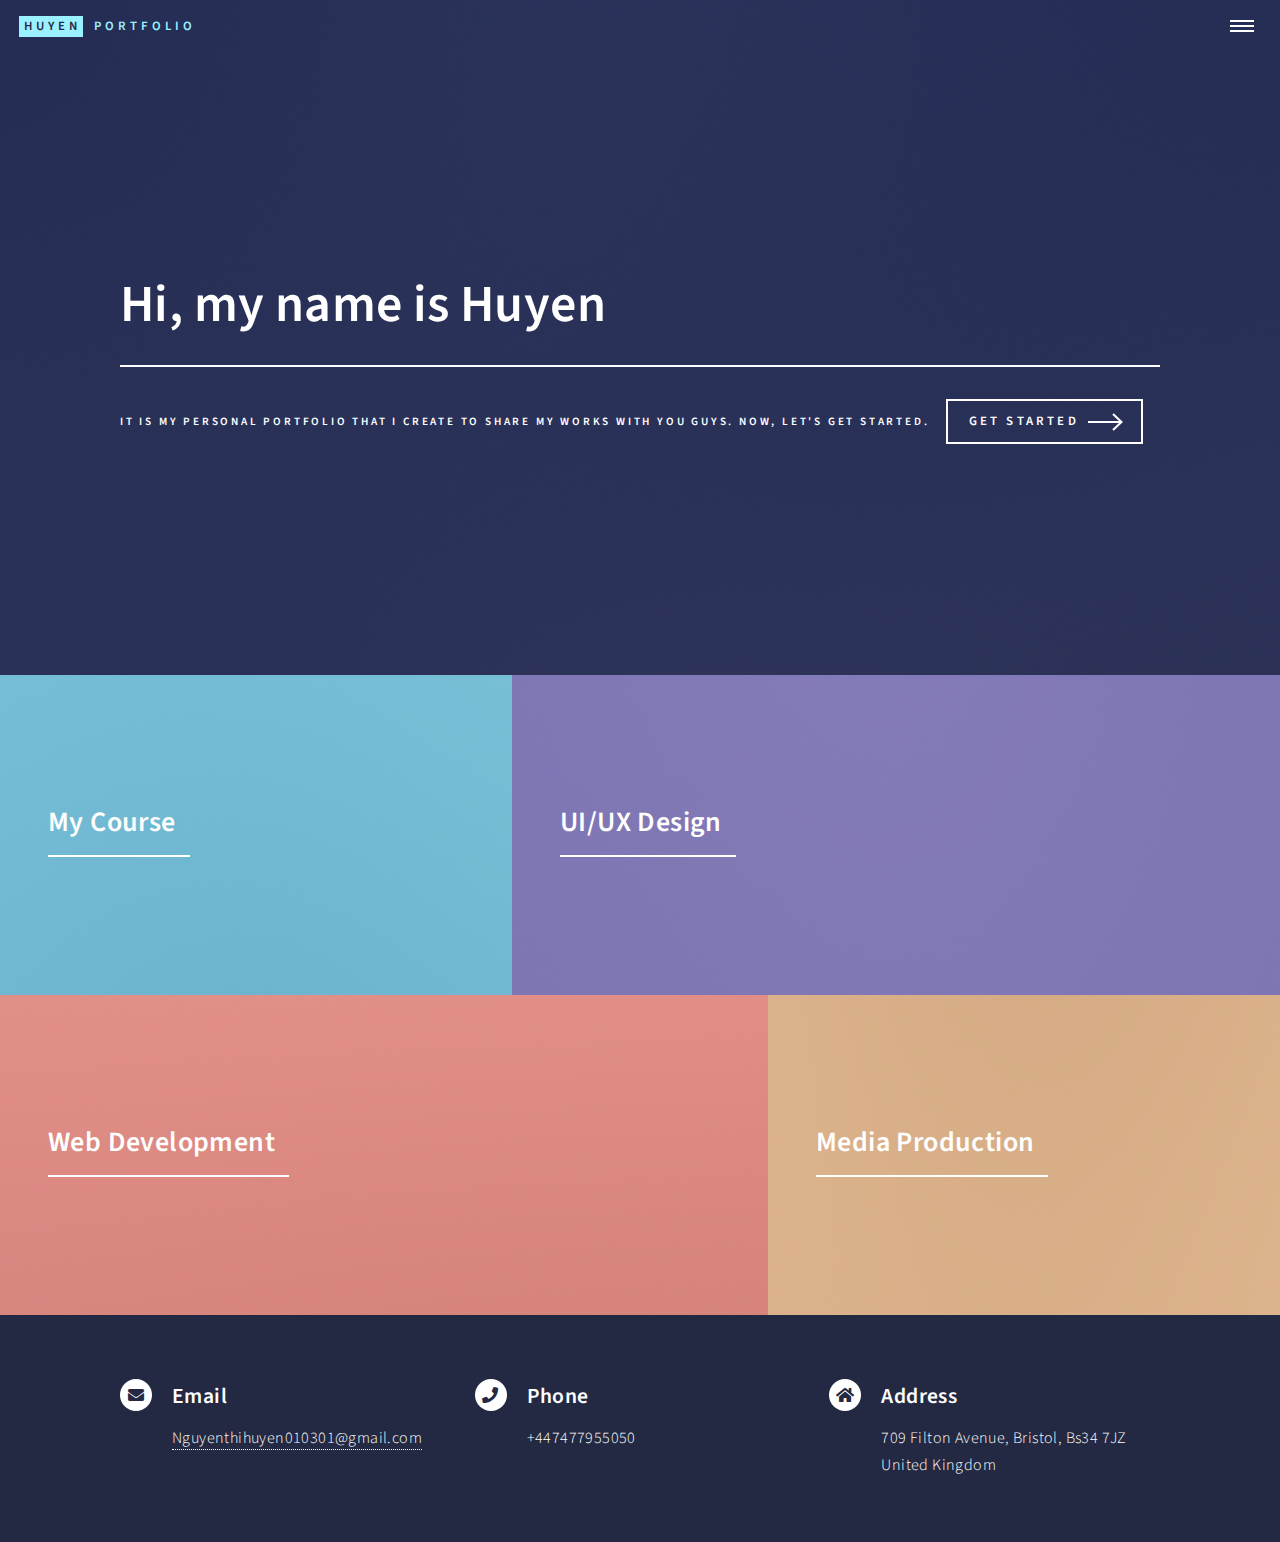
<file: index.html>
<!DOCTYPE HTML>
<!--
	Forty by HTML5 UP
	html5up.net | @ajlkn
	Free for personal and commercial use under the CCA 3.0 license (html5up.net/license)
-->
<html>

<head>
	<title>Huyen Portfolio</title>
	<meta charset="utf-8" />
	<meta name="viewport" content="width=device-width, initial-scale=1, user-scalable=no" />
	<link rel="stylesheet" href="assets/css/main.css" />
	<noscript>
		<link rel="stylesheet" href="assets/css/noscript.css" />
	</noscript>
</head>

<body class="is-preload">

	<!-- Wrapper -->
	<div id="wrapper">

		<!-- Header -->
		<header id="header" class="alt">
			<a href="index.html" class="logo"><strong>Huyen</strong> <span>Portfolio</span></a>
			<nav>
				<a href="#menu"></a>
			</nav>
		</header>

		<!-- Menu -->
		<nav id="menu">

			<ul class="actions stacked">
				<li><a href="coverletter.html" class="button fit">Cover Letter</a></li>
				<li><a href="cv.html" class="button primary fit">Resume</a></li>

			</ul>
		</nav>

		<!-- Banner -->
		<section id="banner" class="major">
			<div class="inner">
				<header class="major">
					<h1>Hi, my name is Huyen</h1>
				</header>
				<div class="content">
					<p>It is my personal portfolio that I create to share my works with you guys. Now, let's get
						started.</p>
					<ul class="actions">
						<li><a href="#one" class="button next scrolly">Get Started</a></li>
					</ul>
				</div>
			</div>
		</section>

		<!-- Main -->
		<div id="main">

			<!-- One -->
			<section id="one" class="tiles">
				<article>
					<span class="image">
						<img src="images/pic01.jpg" alt="" />
					</span>
					<header class="major">
						<h3><a href="mycourse.html" class="link">My Course</a></h3>

					</header>
				</article>
				<article>
					<span class="image">
						<img src="images/pic02.jpg" alt="" />
					</span>
					<header class="major">
						<h3><a href="uxdesign.html" class="link">UI/UX Design</a></h3>

					</header>
				</article>
				<article>
					<span class="image">
						<img src="images/pic03.jpg" alt="" />
					</span>
					<header class="major">
						<h3><a href="webdesign.html" class="link">Web Development</a></h3>

					</header>
				</article>
				<article>
					<span class="image">
						<img src="images/pic04.jpg" alt="" />
					</span>
					<header class="major">
						<h3><a href="" class="link">Media Production</a></h3>

					</header>
				</article>

			</section>



		</div>

		<section id="two">
			<div class="inner">

				<section>
					<div class="row">
						<div class="col-4 col-12-medium">
							<div class="contact-method">
								<span class="icon solid alt fa-envelope"></span>
								<h3>Email</h3>
								<a href="#">Nguyenthihuyen010301@gmail.com</a>
							</div>
						</div>
						<div class="col-4 col-12-medium">
							<div class="contact-method">
								<span class="icon solid alt fa-phone"></span>
								<h3>Phone</h3>
								<span>+447477955050</span>
							</div>
						</div>
						<div class="col-4 col-12-medium">
							<div class="contact-method">
								<span class="icon solid alt fa-home"></span>
								<h3>Address</h3>
								<span>709 Filton Avenue,
									Bristol, Bs34 7JZ
									United Kingdom</span>
							</div>
						</div>
					</div>
				</section>


			</div>

		</section>



	</div>

	<!-- Scripts -->
	<script src="assets/js/jquery.min.js"></script>
	<script src="assets/js/jquery.scrolly.min.js"></script>
	<script src="assets/js/jquery.scrollex.min.js"></script>
	<script src="assets/js/browser.min.js"></script>
	<script src="assets/js/breakpoints.min.js"></script>
	<script src="assets/js/util.js"></script>
	<script src="assets/js/main.js"></script>

</body>

</html>
</file>
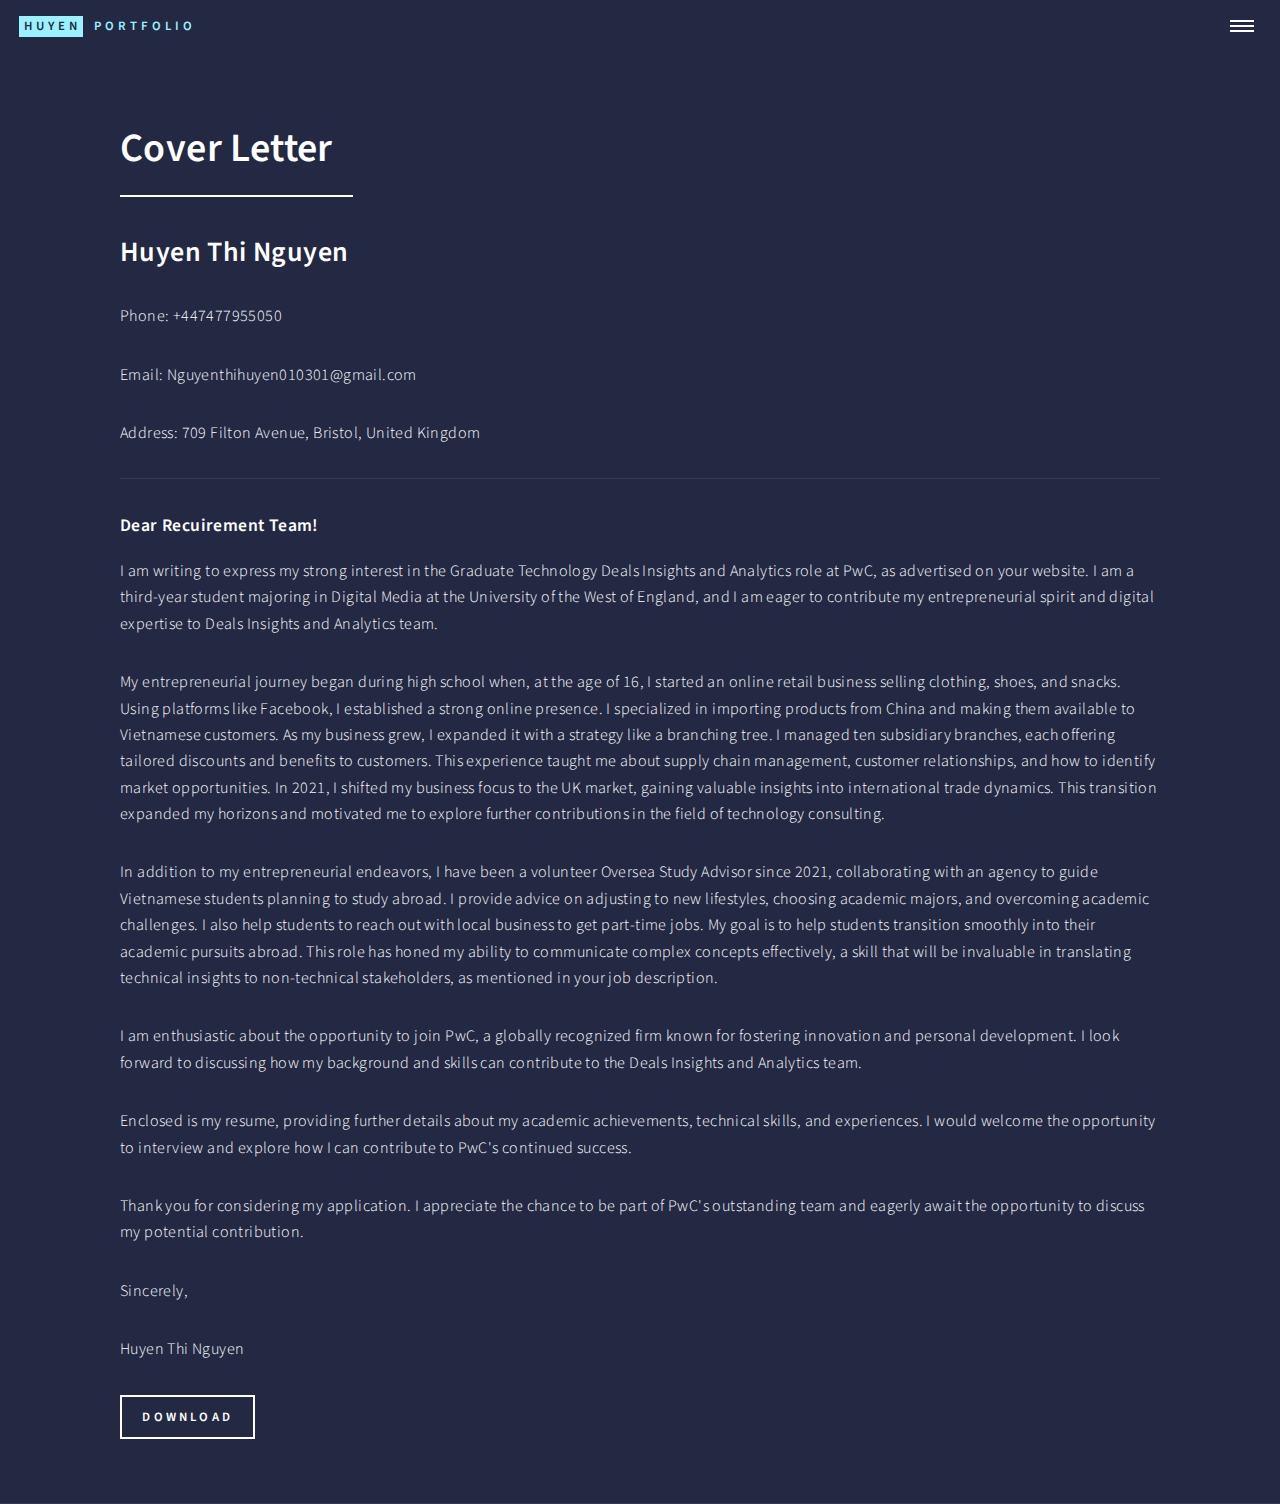
<file: coverletter.html>
<!DOCTYPE HTML>
<!--
	Forty by HTML5 UP
	html5up.net | @ajlkn
	Free for personal and commercial use under the CCA 3.0 license (html5up.net/license)
-->
<html>

<head>
	<title>Cover letter</title>
	<meta charset="utf-8" />
	<meta name="viewport" content="width=device-width, initial-scale=1, user-scalable=no" />
	<link rel="stylesheet" href="assets/css/main.css" />
	<noscript>
		<link rel="stylesheet" href="assets/css/noscript.css" />
	</noscript>
</head>

<body class="is-preload">

	<!-- Wrapper -->
	<div id="wrapper">

		<!-- Header -->
		<header id="header" class="alt">
			<a href="index.html" class="logo"><strong>Huyen</strong> <span>Portfolio</span></a>
			<nav>
				<a href="#menu"></a>
			</nav>
		</header>

		<!-- Menu -->
		<nav id="menu">
			<ul class="links">
				<li><a href="index.html">Home</a></li>
				<li><a href="mycourse.html">My Course</a></li>
				<li><a href="uxdesign.html">UI/ UX Design</a></li>
				<li><a href="webdesign.html">Web Development</a></li>
				<li><a href="#">Media Production</a></li>
			</ul>
			<ul class="actions stacked">
	
				<li><a href="cv.html" class="button fit">Resume</a></li>
			</ul>
		</nav>

		<!-- Main -->
		<div id="main" class="alt">

			<!-- One -->
			<section id="one">
				<div class="inner">
					<header class="major">
						<h1>Cover Letter</h1>
					</header>

					<!-- Content -->
					<h2 id="content"> Huyen Thi Nguyen</h2>
					<p> Phone: +447477955050</p>
					<p>Email: Nguyenthihuyen010301@gmail.com</p>
					<p>Address: 709 Filton Avenue, Bristol, United Kingdom</p>
					<hr>
					<h4>Dear Recuirement Team!</h4>
					<p> I am writing to express my strong interest in the Graduate Technology Deals Insights and Analytics role at PwC, as advertised on your website. I am a third-year student majoring in Digital Media at the University of the West of England, and I am eager to contribute my entrepreneurial spirit and digital expertise to Deals Insights and Analytics team.
					</p>
					<p>My entrepreneurial journey began during high school when, at the age of 16, I started an online retail business selling clothing, shoes, and snacks. Using platforms like Facebook, I established a strong online presence. I specialized in importing products from China and making them available to Vietnamese customers. As my business grew, I expanded it with a strategy like a branching tree. I managed ten subsidiary branches, each offering tailored discounts and benefits to customers. This experience taught me about supply chain management, customer relationships, and how to identify market opportunities. In 2021, I shifted my business focus to the UK market, gaining valuable insights into international trade dynamics. This transition expanded my horizons and motivated me to explore further contributions in the field of technology consulting.
					</p>
					<p>In addition to my entrepreneurial endeavors, I have been a volunteer Oversea Study Advisor since 2021, collaborating with an agency to guide Vietnamese students planning to study abroad. I provide advice on adjusting to new lifestyles, choosing academic majors, and overcoming academic challenges. I also help students to reach out with local business to get part-time jobs. My goal is to help students transition smoothly into their academic pursuits abroad. This role has honed my ability to communicate complex concepts effectively, a skill that will be invaluable in translating technical insights to non-technical stakeholders, as mentioned in your job description.
					</p>
					<p>I am enthusiastic about the opportunity to join PwC, a globally recognized firm known for fostering innovation and personal development. I look forward to discussing how my background and skills can contribute to the Deals Insights and Analytics team.
					</p>
					<p>Enclosed is my resume, providing further details about my academic achievements, technical skills, and experiences. I would welcome the opportunity to interview and explore how I can contribute to PwC's continued success.
					</p>
					<p>Thank you for considering my application. I appreciate the chance to be part of PwC's outstanding team and eagerly await the opportunity to discuss my potential contribution.
					</p>
						<p>	Sincerely,</p>
						<p>Huyen Thi Nguyen</p>
					
						<ul class="actions">
							<li><a href = "PWC_Deals insights.pdf" download = "file" class="button">Download</a></li>
						</ul>
						
				

				</div>

				<!-- Scripts -->
				<script src="assets/js/jquery.min.js"></script>
				<script src="assets/js/jquery.scrolly.min.js"></script>
				<script src="assets/js/jquery.scrollex.min.js"></script>
				<script src="assets/js/browser.min.js"></script>
				<script src="assets/js/breakpoints.min.js"></script>
				<script src="assets/js/util.js"></script>
				<script src="assets/js/main.js"></script>

</body>

</html>
</file>
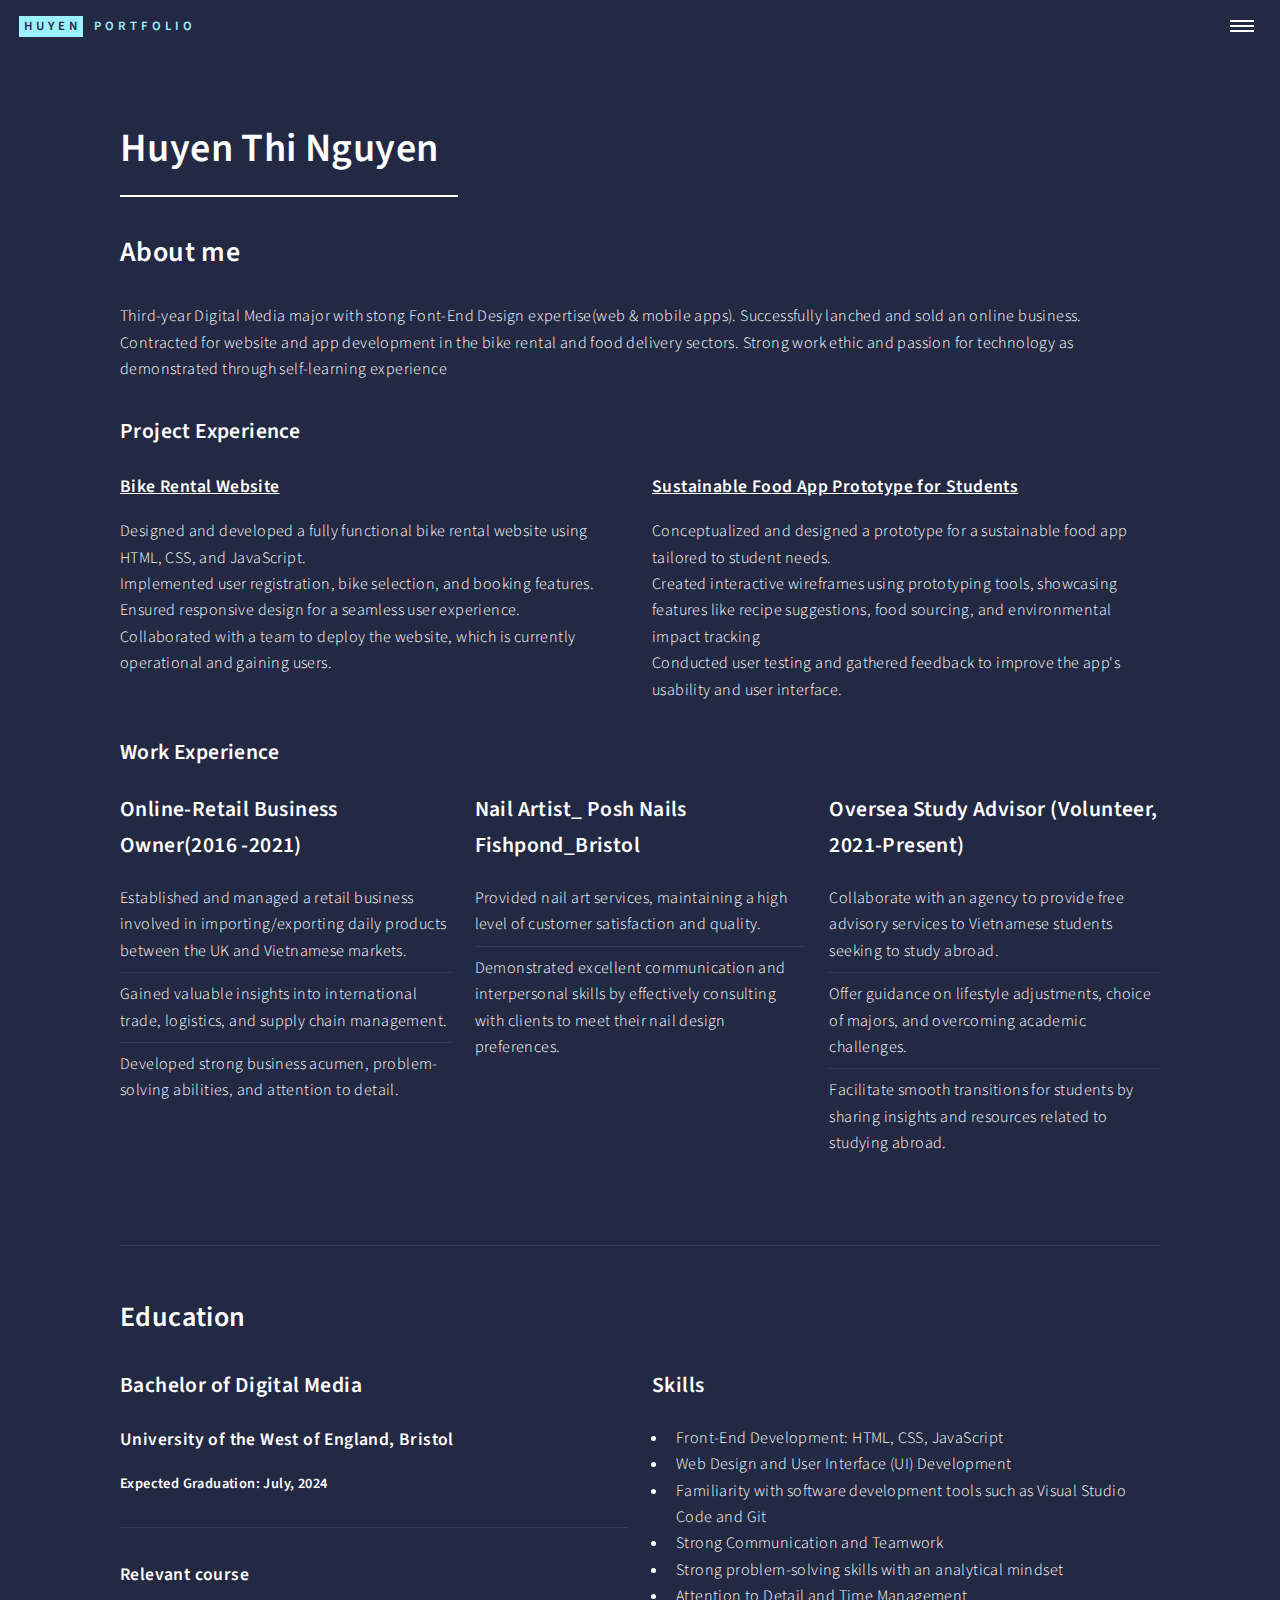
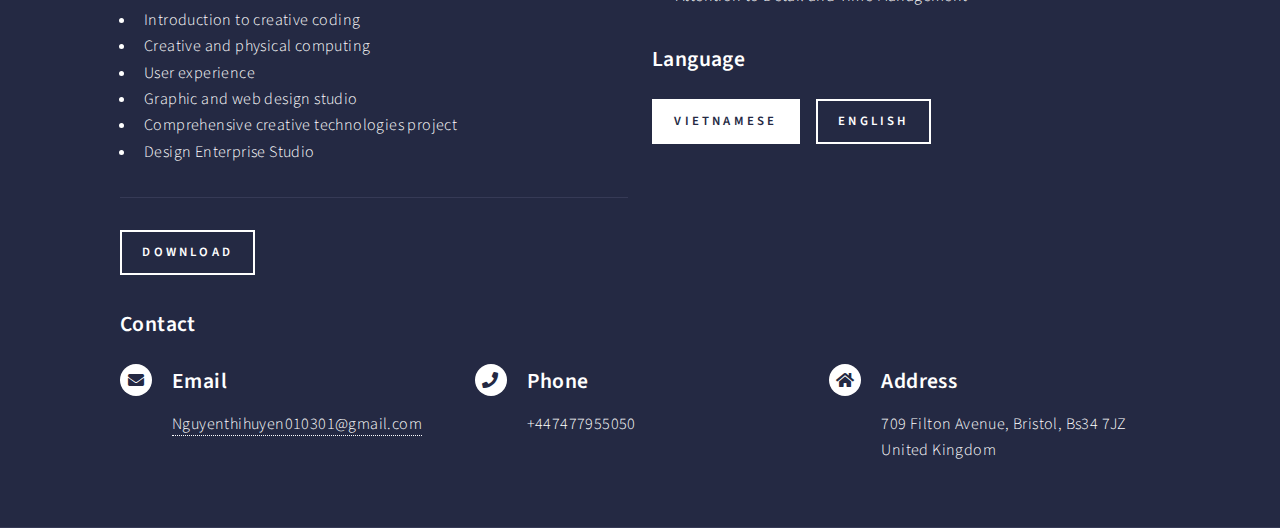
<file: cv.html>
<!DOCTYPE HTML>
<!--
	Forty by HTML5 UP
	html5up.net | @ajlkn
	Free for personal and commercial use under the CCA 3.0 license (html5up.net/license)
-->
<html>

<head>
	<title>cv</title>
	<meta charset="utf-8" />
	<meta name="viewport" content="width=device-width, initial-scale=1, user-scalable=no" />
	<link rel="stylesheet" href="assets/css/main.css" />
	<noscript>
		<link rel="stylesheet" href="assets/css/noscript.css" />
	</noscript>
</head>

<body class="is-preload">

	<!-- Wrapper -->
	<div id="wrapper">

		<!-- Header -->
		<header id="header" class="alt">
			<a href="index.html" class="logo"><strong>Huyen</strong> <span>Portfolio</span></a>
			<nav>
				<a href="#menu">
				</a>
			</nav>
		</header>

		<!-- Menu -->
		<nav id="menu">
			<ul class="links">
				<li><a href="index.html">Home</a></li>
				<li><a href="mycourse.html">My Course</a></li>
				<li><a href="uxdesign.html">UI/ UX Design</a></li>
				<li><a href="webdesign.html">Web Development</a></li>
				<li><a href="#">Media Production</a></li>
			</ul>
			<ul class="actions stacked">
				<li><a href="coverletter.html" class="button fit">Cover Letter</a></li>
				
			</ul>
		</nav>

		<!-- Main -->
		<div id="main" class="alt">

			<!-- One -->
			<section id="one">
				<div class="inner">
					<header class="major">
						<h1>Huyen Thi Nguyen</h1>
					</header>

					<!-- Content -->
					<h2 id="content"> About me</h2>
					<p>Third-year Digital Media major with stong Font-End Design expertise(web & mobile apps). Successfully lanched and sold an online business. Contracted for website and app development in the bike rental and food delivery sectors. Strong work ethic and passion for technology as demonstrated through self-learning experience</p>
					<h3>Project Experience</h3>
					<div class="row">


						<div class="col-6 col-12-small">

							<h4><a href="https://t47-nguyen.github.io/BikePal/index.html" class="link_new"> Bike Rental
									Website</a></h4>
							<p>Designed and developed a fully functional bike rental website using HTML, CSS, and
								JavaScript.<br>
								Implemented user registration, bike selection, and booking features. <br>
								Ensured responsive design for a seamless user experience. <br>
								Collaborated with a team to deploy the website, which is currently operational and
								gaining users.
							</p>
						</div>
						<div class="col-6 col-12-small">

							<h4><a href="https://www.figma.com/proto/3EJLfH21FWt0qIpMLTw7pM/healthyhive?type=design&node-id=1-105&t=JtRLu1QyFCQTmfnH-1&scaling=scale-down&page-id=0%3A1&starting-point-node-id=1%3A105&mode=design"
									class="link_new"> Sustainable Food App Prototype for Students</a></h4>
							<p>Conceptualized and designed a prototype for a sustainable food app tailored to student
								needs. <br>
								Created interactive wireframes using prototyping tools, showcasing features like recipe
								suggestions, food sourcing, and environmental impact tracking <br>
								Conducted user testing and gathered feedback to improve the app's usability and user
								interface.
							</p>
						</div>
					</div>
					<h3>Work Experience</h3>
					<div class="row">
						<div class="col-4 col-12-medium">
							<h3>Online-Retail Business Owner(2016 -2021)</h3>
							<ul class="alt">
								<li>Established and managed a retail business involved in importing/exporting daily
									products between the UK and Vietnamese markets.</li>
								<li>Gained valuable insights into international trade, logistics, and supply chain
									management.
								</li>
								<li>Developed strong business acumen, problem-solving abilities, and attention to
									detail.</li>
							</ul>
						</div>
						<div class="col-4 col-12-medium">
							<h3>Nail Artist_ Posh Nails Fishpond_Bristol</h3>
							<ul class="alt">
								<li>Provided nail art services, maintaining a high level of customer satisfaction and
									quality.
								</li>
								<li>Demonstrated excellent communication and interpersonal skills by effectively
									consulting with clients to meet their nail design preferences.
								</li>

							</ul>

						</div>
						<div class="col-4 col-12-medium">
							<h3> Oversea Study Advisor (Volunteer, 2021-Present) </h3>
							<ul class="alt">
								<li>Collaborate with an agency to provide free advisory services to Vietnamese students
									seeking to study abroad.
								</li>
								<li>Offer guidance on lifestyle adjustments, choice of majors, and overcoming academic
									challenges.
								</li>
								<li>Facilitate smooth transitions for students by sharing insights and resources related
									to studying abroad.
								</li>
							</ul>

						</div>
					</div>
					<hr class="major" />

					<h2 id="elements">Education</h2>
					<div class="row">

						<div class="col-6 col-12-small">
							<h3>Bachelor of Digital Media</h3>
							<h4>University of the West of England, Bristol</h4>
							<h5>Expected Graduation: July, 2024 </h5>
							<hr />
							<h4>Relevant course</h4>
							<ul>
								<li>Introduction to creative coding</li>
								<li>Creative and physical computing</li>
								<li>User experience</li>
								<li>Graphic and web design studio</li>
								<li>Comprehensive creative technologies project</li>
								<li>Design Enterprise Studio</li>
							</ul>
							<hr />


						</div>
						<div class="col-6 col-12-small">
							<h3>Skills</h3>
							<ul>
								<li>Front-End Development: HTML, CSS, JavaScript</li>
								<li>Web Design and User Interface (UI) Development</li>
								<li>Familiarity with software development tools such as Visual Studio Code and Git</li>
								<li>Strong Communication and Teamwork
								</li>
								<li>Strong problem-solving skills with an analytical mindset
								</li>
								<li>Attention to Detail and Time Management
								</li>
							</ul>
							<h3>Language</h3>
							<ul class="actions">
								<li><a class="button primary">Vietnamese</a></li>
								<li><a class="button">English</a></li>
							</ul>
						</div>
					</div>
					<ul class="actions">
						<li><a href = "HuyenCv.pdf" download = "file" class="button">Download</a></li>
					</ul>

					<!-- Contact -->
					<h3>Contact</h3>
					<div class="row">
						<div class="col-4 col-12-medium">
							<div class="contact-method">
								<span class="icon solid alt fa-envelope"></span>
								<h3>Email</h3>
								<a href="#">Nguyenthihuyen010301@gmail.com</a>
							</div>
						</div>
						<div class="col-4 col-12-medium">
							<div class="contact-method">
								<span class="icon solid alt fa-phone"></span>
								<h3>Phone</h3>
								<span>+447477955050</span>
							</div>
						</div>
						<div class="col-4 col-12-medium">
							<div class="contact-method">
								<span class="icon solid alt fa-home"></span>
								<h3>Address</h3>
								<span>709 Filton Avenue,
									Bristol, Bs34 7JZ
									United Kingdom</span>
							</div>
						</div>
					</div>


				<!-- Scripts -->
				<script src="assets/js/jquery.min.js"></script>
				<script src="assets/js/jquery.scrolly.min.js"></script>
				<script src="assets/js/jquery.scrollex.min.js"></script>
				<script src="assets/js/browser.min.js"></script>
				<script src="assets/js/breakpoints.min.js"></script>
				<script src="assets/js/util.js"></script>
				<script src="assets/js/main.js"></script>

</body>

</html>
</file>
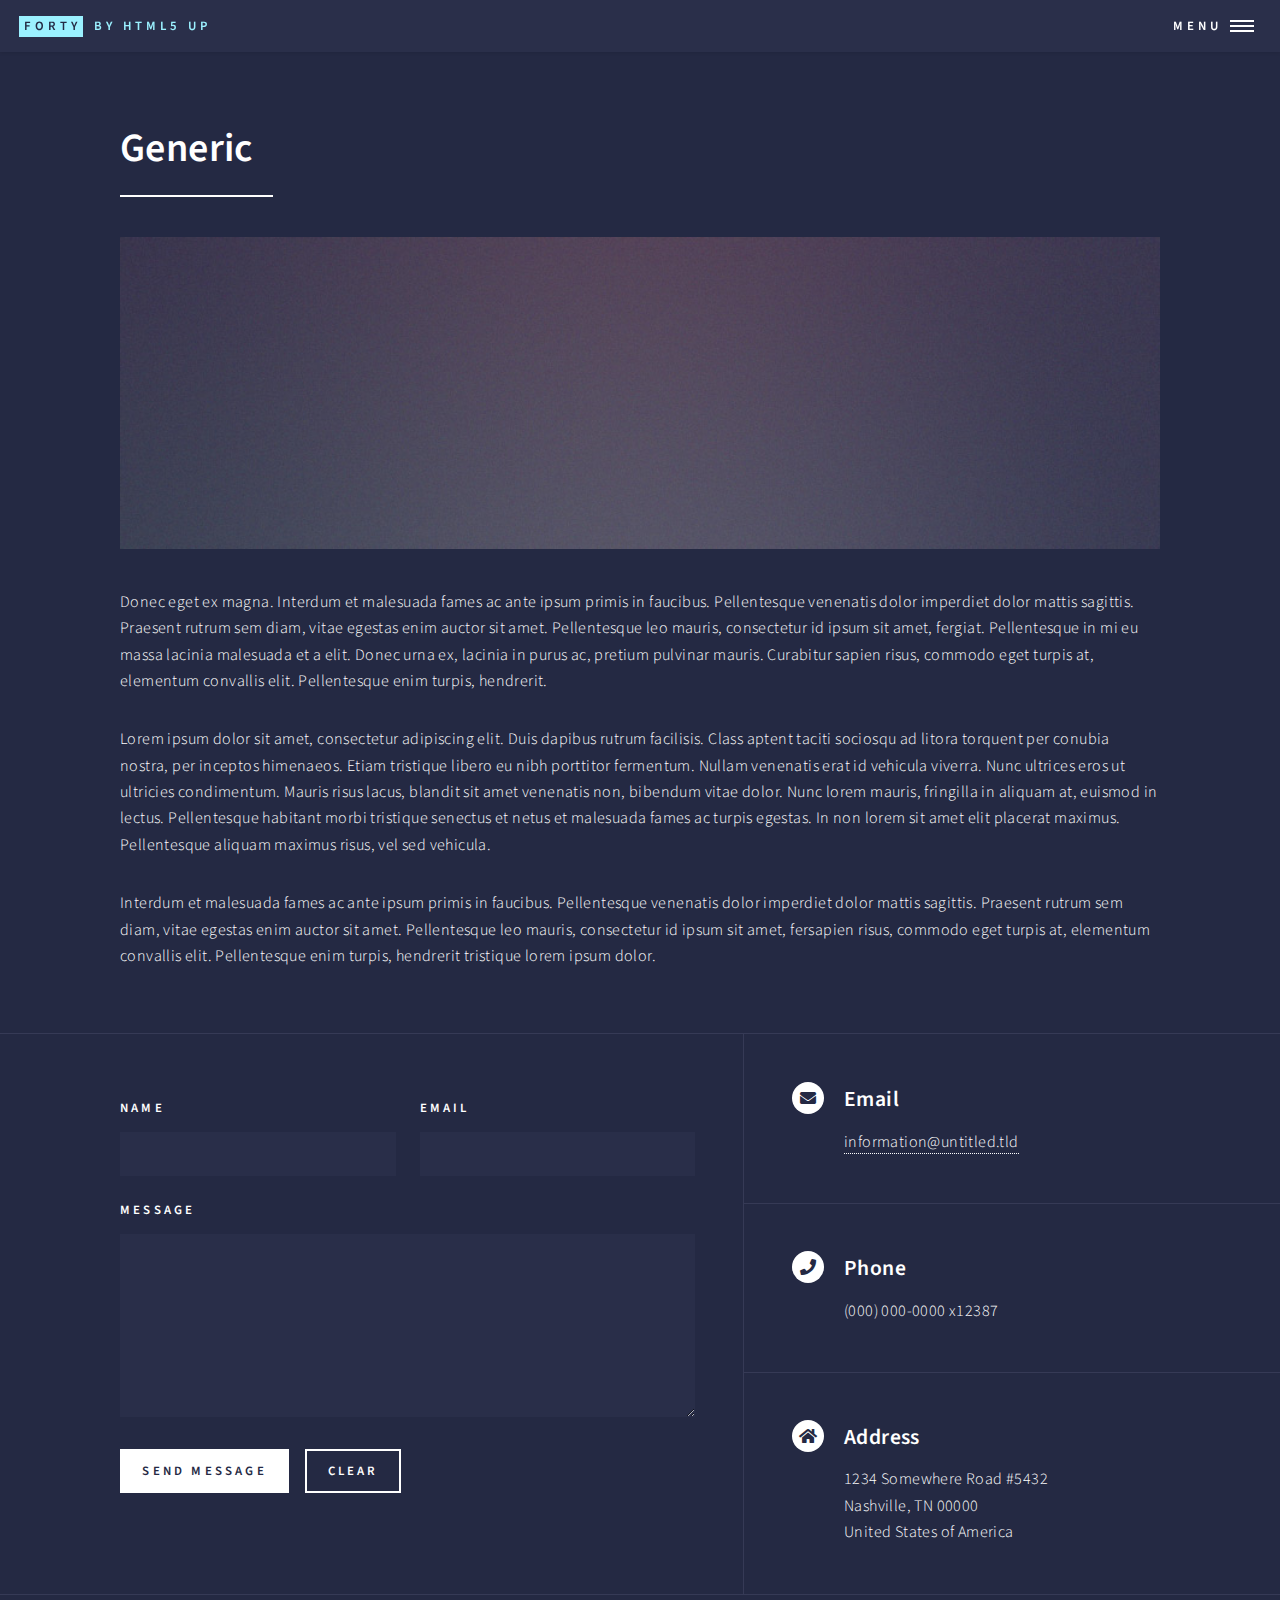
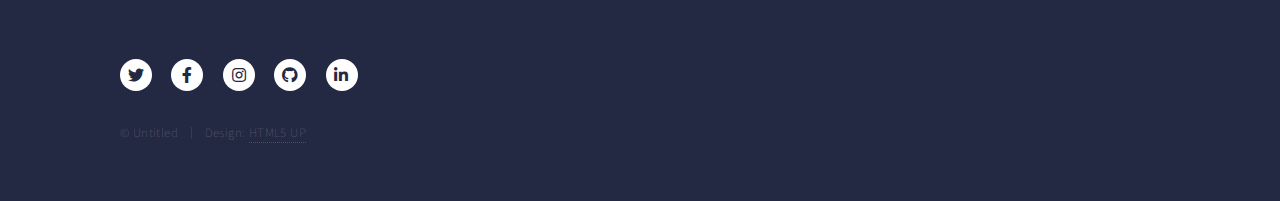
<file: generic.html>
<!DOCTYPE HTML>
<!--
	Forty by HTML5 UP
	html5up.net | @ajlkn
	Free for personal and commercial use under the CCA 3.0 license (html5up.net/license)
-->
<html>
	<head>
		<title>Generic - Forty by HTML5 UP</title>
		<meta charset="utf-8" />
		<meta name="viewport" content="width=device-width, initial-scale=1, user-scalable=no" />
		<link rel="stylesheet" href="assets/css/main.css" />
		<noscript><link rel="stylesheet" href="assets/css/noscript.css" /></noscript>
	</head>
	<body class="is-preload">

		<!-- Wrapper -->
			<div id="wrapper">

				<!-- Header -->
					<header id="header">
						<a href="index.html" class="logo"><strong>Forty</strong> <span>by HTML5 UP</span></a>
						<nav>
							<a href="#menu">Menu</a>
						</nav>
					</header>

				<!-- Menu -->
					<nav id="menu">
						<ul class="links">
							<li><a href="index.html">Home</a></li>
							<li><a href="landing.html">Landing</a></li>
							<li><a href="generic.html">Generic</a></li>
							<li><a href="elements.html">Elements</a></li>
						</ul>
						<ul class="actions stacked">
							<li><a href="#" class="button primary fit">Get Started</a></li>
							<li><a href="#" class="button fit">Log In</a></li>
						</ul>
					</nav>

				<!-- Main -->
					<div id="main" class="alt">

						<!-- One -->
							<section id="one">
								<div class="inner">
									<header class="major">
										<h1>Generic</h1>
									</header>
									<span class="image main"><img src="images/pic11.jpg" alt="" /></span>
									<p>Donec eget ex magna. Interdum et malesuada fames ac ante ipsum primis in faucibus. Pellentesque venenatis dolor imperdiet dolor mattis sagittis. Praesent rutrum sem diam, vitae egestas enim auctor sit amet. Pellentesque leo mauris, consectetur id ipsum sit amet, fergiat. Pellentesque in mi eu massa lacinia malesuada et a elit. Donec urna ex, lacinia in purus ac, pretium pulvinar mauris. Curabitur sapien risus, commodo eget turpis at, elementum convallis elit. Pellentesque enim turpis, hendrerit.</p>
									<p>Lorem ipsum dolor sit amet, consectetur adipiscing elit. Duis dapibus rutrum facilisis. Class aptent taciti sociosqu ad litora torquent per conubia nostra, per inceptos himenaeos. Etiam tristique libero eu nibh porttitor fermentum. Nullam venenatis erat id vehicula viverra. Nunc ultrices eros ut ultricies condimentum. Mauris risus lacus, blandit sit amet venenatis non, bibendum vitae dolor. Nunc lorem mauris, fringilla in aliquam at, euismod in lectus. Pellentesque habitant morbi tristique senectus et netus et malesuada fames ac turpis egestas. In non lorem sit amet elit placerat maximus. Pellentesque aliquam maximus risus, vel sed vehicula.</p>
									<p>Interdum et malesuada fames ac ante ipsum primis in faucibus. Pellentesque venenatis dolor imperdiet dolor mattis sagittis. Praesent rutrum sem diam, vitae egestas enim auctor sit amet. Pellentesque leo mauris, consectetur id ipsum sit amet, fersapien risus, commodo eget turpis at, elementum convallis elit. Pellentesque enim turpis, hendrerit tristique lorem ipsum dolor.</p>
								</div>
							</section>

					</div>

				<!-- Contact -->
					<section id="contact">
						<div class="inner">
							<section>
								<form method="post" action="#">
									<div class="fields">
										<div class="field half">
											<label for="name">Name</label>
											<input type="text" name="name" id="name" />
										</div>
										<div class="field half">
											<label for="email">Email</label>
											<input type="text" name="email" id="email" />
										</div>
										<div class="field">
											<label for="message">Message</label>
											<textarea name="message" id="message" rows="6"></textarea>
										</div>
									</div>
									<ul class="actions">
										<li><input type="submit" value="Send Message" class="primary" /></li>
										<li><input type="reset" value="Clear" /></li>
									</ul>
								</form>
							</section>
							<section class="split">
								<section>
									<div class="contact-method">
										<span class="icon solid alt fa-envelope"></span>
										<h3>Email</h3>
										<a href="#">information@untitled.tld</a>
									</div>
								</section>
								<section>
									<div class="contact-method">
										<span class="icon solid alt fa-phone"></span>
										<h3>Phone</h3>
										<span>(000) 000-0000 x12387</span>
									</div>
								</section>
								<section>
									<div class="contact-method">
										<span class="icon solid alt fa-home"></span>
										<h3>Address</h3>
										<span>1234 Somewhere Road #5432<br />
										Nashville, TN 00000<br />
										United States of America</span>
									</div>
								</section>
							</section>
						</div>
					</section>

				<!-- Footer -->
					<footer id="footer">
						<div class="inner">
							<ul class="icons">
								<li><a href="#" class="icon brands alt fa-twitter"><span class="label">Twitter</span></a></li>
								<li><a href="#" class="icon brands alt fa-facebook-f"><span class="label">Facebook</span></a></li>
								<li><a href="#" class="icon brands alt fa-instagram"><span class="label">Instagram</span></a></li>
								<li><a href="#" class="icon brands alt fa-github"><span class="label">GitHub</span></a></li>
								<li><a href="#" class="icon brands alt fa-linkedin-in"><span class="label">LinkedIn</span></a></li>
							</ul>
							<ul class="copyright">
								<li>&copy; Untitled</li><li>Design: <a href="https://html5up.net">HTML5 UP</a></li>
							</ul>
						</div>
					</footer>

			</div>

		<!-- Scripts -->
			<script src="assets/js/jquery.min.js"></script>
			<script src="assets/js/jquery.scrolly.min.js"></script>
			<script src="assets/js/jquery.scrollex.min.js"></script>
			<script src="assets/js/browser.min.js"></script>
			<script src="assets/js/breakpoints.min.js"></script>
			<script src="assets/js/util.js"></script>
			<script src="assets/js/main.js"></script>

	</body>
</html>
</file>
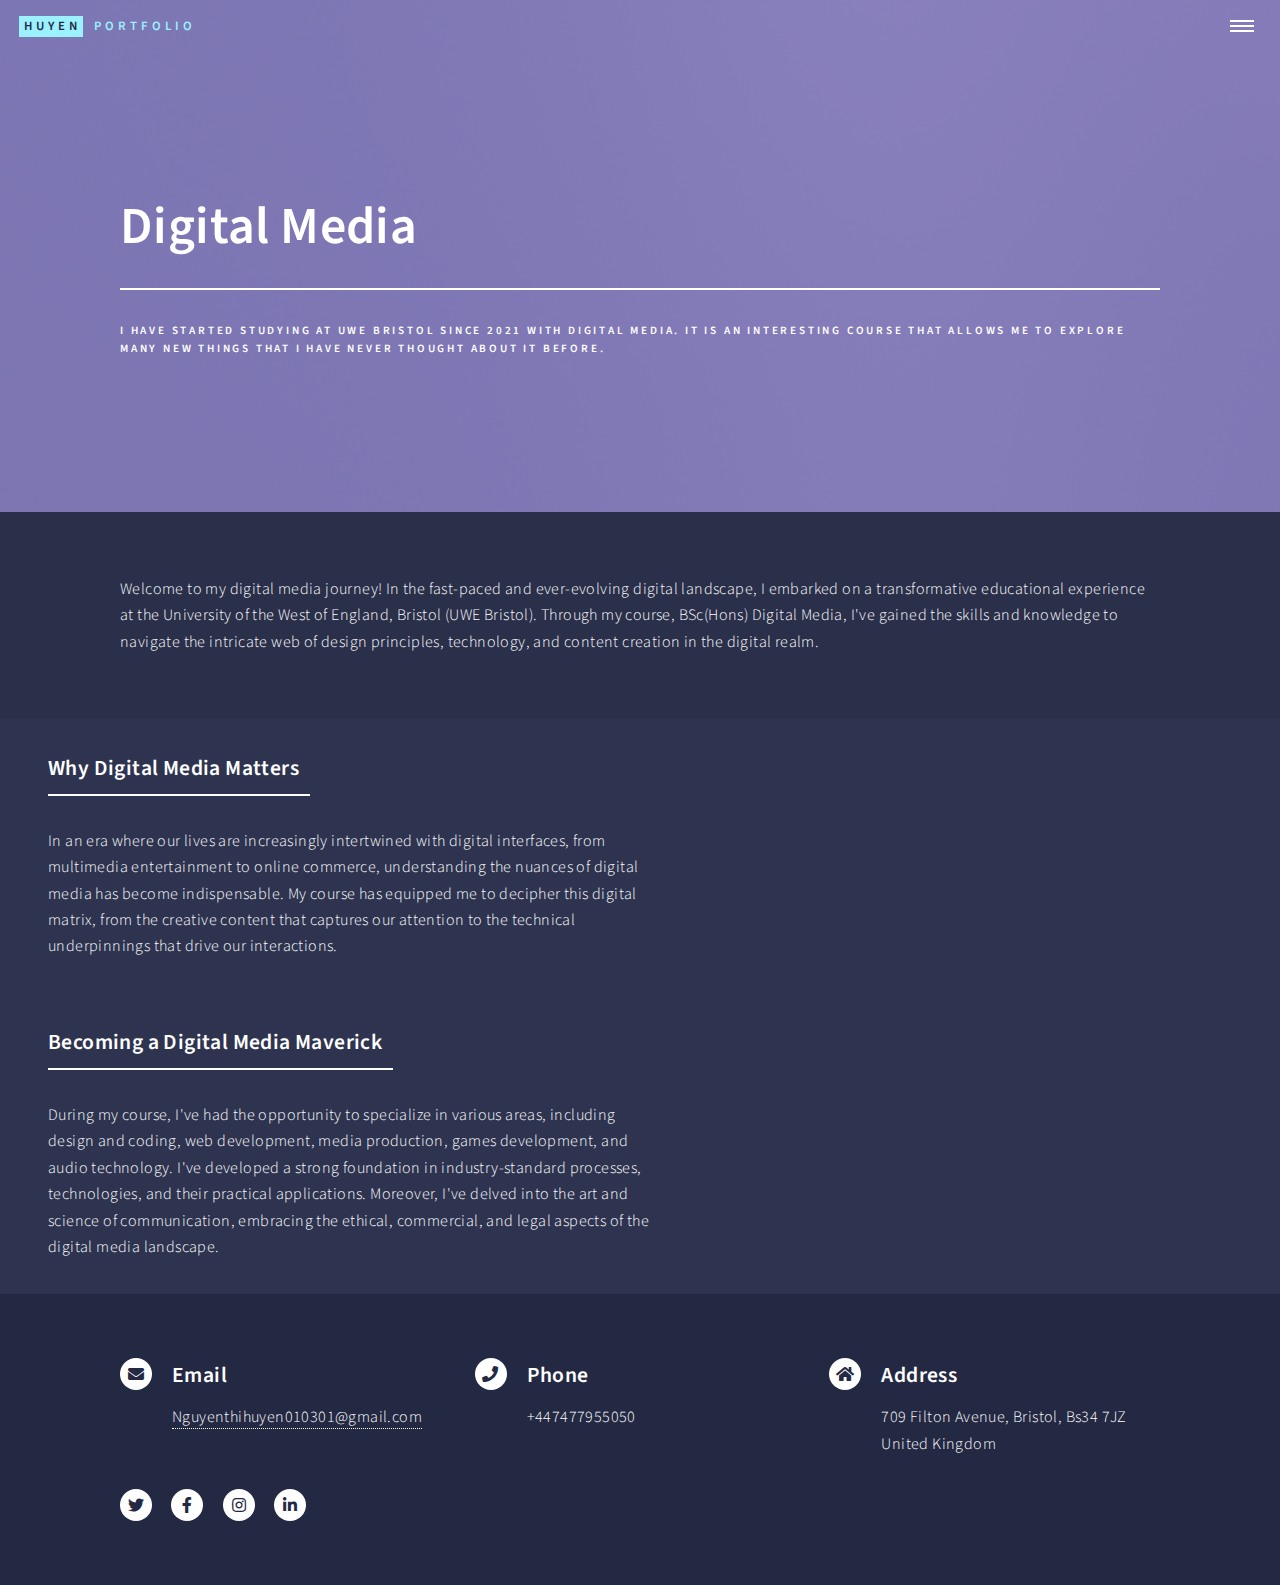
<file: mycourse.html>
<!DOCTYPE HTML>
<!--
	Forty by HTML5 UP
	html5up.net | @ajlkn
	Free for personal and commercial use under the CCA 3.0 license (html5up.net/license)
-->
<html>

<head>
	<title>Digital Media at UWEBristol</title>
	<meta charset="utf-8" />
	<meta name="viewport" content="width=device-width, initial-scale=1, user-scalable=no" />
	<link rel="stylesheet" href="assets/css/main.css" />
	<noscript>
		<link rel="stylesheet" href="assets/css/noscript.css" />
	</noscript>
</head>

<body class="is-preload">

	<!-- Wrapper -->
	<div id="wrapper">

		<!-- Header -->
		<!-- Note: The "styleN" class below should match that of the banner element. -->
		<header id="header" class="alt">
			<a href="index.html" class="logo"><strong>Huyen</strong> <span>Portfolio</span></a>
			<nav>
				<a href="#menu"></a>
			</nav>
		</header>

		<!-- Menu -->
		<nav id="menu">
			<ul class="links">
				<li><a href="index.html">Home</a></li>
				<li><a href="uxdesign.html">UI/ UX Design</a></li>
				<li><a href="webdesign.html">Web Development</a></li>
				<li><a href="#">Media Production</a></li>
			</ul>
			<ul class="actions stacked">
				<li><a href="coverletter.html" class="button fit">Cover Letter</a></li>
				<li><a href="cv.html" class="button fit">Resume</a></li>
			</ul>
		</nav>

		<!-- Banner -->
		<!-- Note: The "styleN" class below should match that of the header element. -->
		<section id="banner" class="style2">
			<div class="inner">
				<span class="image">
					<img src="images/pic07.jpg" alt="" />
				</span>
				<header class="major">
					<h1>Digital Media</h1>
				</header>
				<div class="content">
					<p>I have started studying at UWE Bristol since 2021 with Digital Media. It is an interesting course
						that allows me to explore many new things that I have never thought about it before.</p>
				</div>
			</div>
		</section>

		<!-- Main -->
		<div id="main">

			<!-- One -->
			<section id="one">
				<div class="inner">
					<p>Welcome to my digital media journey! In the fast-paced and ever-evolving digital landscape, I
						embarked on a transformative educational experience at the University of the West of England,
						Bristol (UWE Bristol). Through my course, BSc(Hons) Digital Media, I've gained the skills and
						knowledge to navigate the intricate web of design principles, technology, and content creation
						in the digital realm.

					</p>
				</div>
			</section>

			<!-- Two -->
			<section id="two" class="spotlights">
				<section>

					<div class="content">
						<div class="inner">
							<header class="major">
								<h3>Why Digital Media Matters</h3>
							</header>
							<p>In an era where our lives are increasingly intertwined with digital interfaces, from
								multimedia entertainment to online commerce, understanding the nuances of digital media
								has become indispensable. My course has equipped me to decipher this digital matrix,
								from the creative content that captures our attention to the technical underpinnings
								that drive our interactions.</p>

						</div>
					</div>
				</section>
				

			</section>
			<section id="two" class="spotlights">
				<section>

					<div class="content">
						<div class="inner">
							<header class="major">
								<h3>Becoming a Digital Media Maverick</h3>
							</header>
							<p>During my course, I've had the opportunity to specialize in various areas, including
								design and coding, web development, media production, games development, and audio
								technology. I've developed a strong foundation in industry-standard processes,
								technologies, and their practical applications. Moreover, I've delved into the art and
								science of communication, embracing the ethical, commercial, and legal aspects of the
								digital media landscape.</p>

						</div>
					</div>
				</section>
				

			</section>
			



		</div>

		 <!-- Footer -->

			<footer id="footer">
				<div class="inner">
					<section>
						<div class="row">
							<div class="col-4 col-12-medium">
								<div class="contact-method">
									<span class="icon solid alt fa-envelope"></span>
									<h3>Email</h3>
									<a href="#">Nguyenthihuyen010301@gmail.com</a>
								</div>
							</div>
							<div class="col-4 col-12-medium">
								<div class="contact-method">
									<span class="icon solid alt fa-phone"></span>
									<h3>Phone</h3>
									<span>+447477955050</span>
								</div>
							</div>
							<div class="col-4 col-12-medium">
								<div class="contact-method">
									<span class="icon solid alt fa-home"></span>
									<h3>Address</h3>
									<span>709 Filton Avenue,
										Bristol, Bs34 7JZ
										United Kingdom</span>
								</div>
							</div>
						</div>
					</section>
					<ul class="icons">
						<li><a href="https://twitter.com/UWEBristol" class="icon brands alt fa-twitter"><span class="label">Twitter</span></a></li>
						<li><a href="https://www.facebook.com/uwebristol" class="icon brands alt fa-facebook-f"><span class="label">Facebook</span></a>
						</li>
						<li><a href="https://www.instagram.com/uwebristol/" class="icon brands alt fa-instagram"><span class="label">Instagram</span></a>
						</li>
				
						<li><a href="https://www.linkedin.com/school/university-of-the-west-of-england" class="icon brands alt fa-linkedin-in"><span class="label">LinkedIn</span></a>
						</li>
					</ul>

				</div>
			</footer>

	</div>

	<!-- Scripts -->
	<script src="assets/js/jquery.min.js"></script>
	<script src="assets/js/jquery.scrolly.min.js"></script>
	<script src="assets/js/jquery.scrollex.min.js"></script>
	<script src="assets/js/browser.min.js"></script>
	<script src="assets/js/breakpoints.min.js"></script>
	<script src="assets/js/util.js"></script>
	<script src="assets/js/main.js"></script>

</body>

</html>
</file>
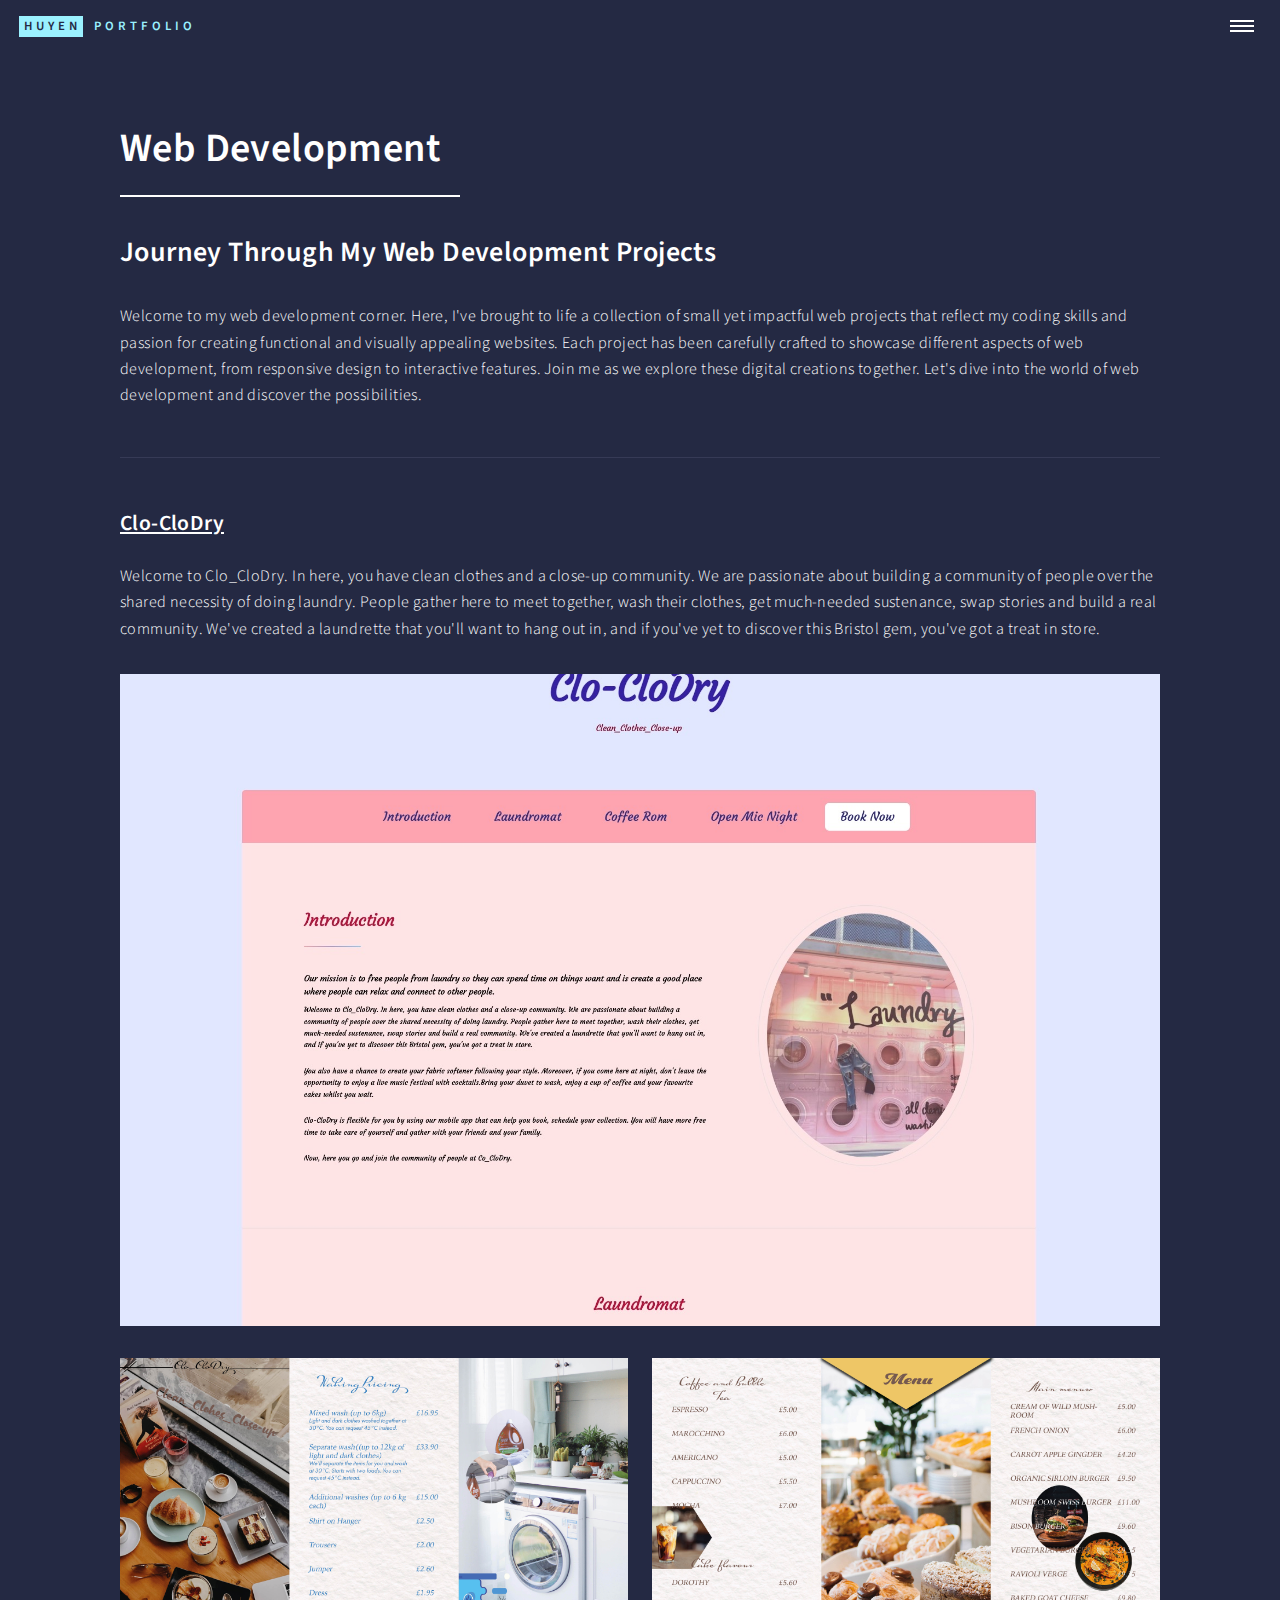
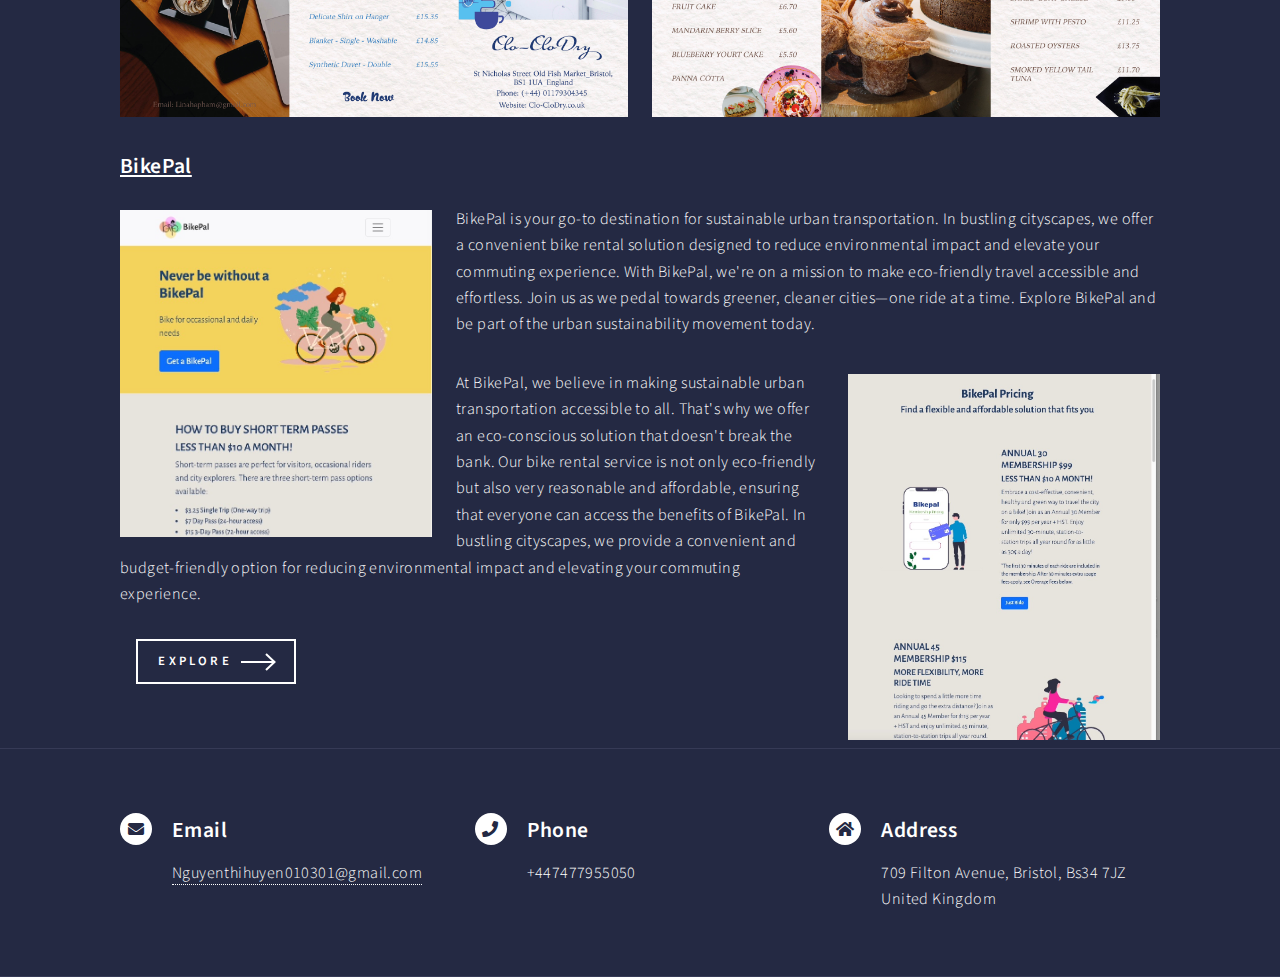
<file: webdesign.html>
<!DOCTYPE HTML>
<!--
	Forty by HTML5 UP
	html5up.net | @ajlkn
	Free for personal and commercial use under the CCA 3.0 license (html5up.net/license)
-->
<html>

<head>
	<title>Webdevelopment</title>
	<meta charset="utf-8" />
	<meta name="viewport" content="width=device-width, initial-scale=1, user-scalable=no" />
	<link rel="stylesheet" href="assets/css/main.css" />
	<noscript>
		<link rel="stylesheet" href="assets/css/noscript.css" />
	</noscript>
</head>

<body class="is-preload">

	<!-- Wrapper -->
	<div id="wrapper">

		<!-- Header -->
		<header id="header" class="alt">
			<a href="index.html" class="logo"><strong>Huyen</strong> <span>Portfolio</span></a>
			<nav>
				<a href="#menu"></a>
			</nav>
		</header>

		<!-- Menu -->
		<nav id="menu">
			<ul class="links">
				<li><a href="index.html">Home</a></li>
				<li><a href="mycourse.html">My Course</a></li>
				<li><a href="uxdesign.html">UI/ UX Design</a></li>
				<li><a href="#">Media Production</a></li>
			
			</ul>
			<ul class="actions stacked">
				<li><a href="coverletter.html" class="button primary fit">Cover Letter</a></li>
				<li><a href="cv.html" class="button fit">Resume</a></li>
			</ul>
		</nav>

		<!-- Main -->
		<div id="main" class="alt">

			<!-- One -->
			<section id="one">
				<div class="inner">
					<header class="major">
						<h1>Web Development</h1>
					</header>

					<!-- Content -->
					<h2 id="content">Journey Through My Web Development Projects</h2>
					<p>Welcome to my web development corner. Here, I've brought to life a collection of small yet
						impactful web projects that reflect my coding skills and passion for creating functional and
						visually appealing websites.

						Each project has been carefully crafted to showcase different aspects of web development, from
						responsive design to interactive features. Join me as we explore these digital creations
						together.

						Let's dive into the world of web development and discover the possibilities.</p>


					<hr class="major" />

					<h3><a href="https://t47-nguyen.github.io/Clo-CloDry/" class="link_new"> Clo-CloDry</a></h3>
					<p>Welcome to Clo_CloDry. In here, you have clean clothes and a close-up community. We are
						passionate about building a community of people over the shared necessity of doing laundry.
						People gather here to meet together, wash their clothes, get much-needed sustenance, swap
						stories and build a real community. We've created a laundrette that you'll want to hang out in,
						and if you've yet to discover this Bristol gem, you've got a treat in store.</p>
					<span class="image fit"><img src="images/clo-clodry.jpg" alt="" /></span>
					<div class="row">

						<div class="col-6 col-12-small"> <span class="image fit"><img src="images/Menu -final1.jpg"
									alt="" /></span></div>
						<div class="col-6 col-12-small"> <span class="image fit"><img src="images/Menu -final12.jpg"
									alt="" /></span></div>
					</div>




					<h3><a href="https://t47-nguyen.github.io/BikePal/" class="link_new"> BikePal</a></h3>
					<p><span class="image left"><img src="images/bikepal.jpg" alt="" /></span>BikePal is your go-to
						destination for sustainable urban transportation. In bustling cityscapes, we offer a convenient
						bike rental solution designed to reduce environmental impact and elevate your commuting
						experience.

						With BikePal, we're on a mission to make eco-friendly travel accessible and effortless. Join us
						as we pedal towards greener, cleaner cities—one ride at a time.

						Explore BikePal and be part of the urban sustainability movement today.</p>
					<p><span class="image right"><img src="images/pricing.jpg" alt="" /></span>At BikePal, we believe in
						making sustainable urban transportation accessible to all. That's why we offer an eco-conscious
						solution that doesn't break the bank. Our bike rental service is not only eco-friendly but also
						very reasonable and affordable, ensuring that everyone can access the benefits of BikePal.

						In bustling cityscapes, we provide a convenient and budget-friendly option for reducing
						environmental impact and elevating your commuting experience. </p>
					<ul class="actions">
						<li><a href="https://t47-nguyen.github.io/BikePal/pricing.html" class="button next">Explore</a>
						</li>
					</ul>
				</div>
			</section>
			
			<section id="two">
				<div class="inner">
	
					<section>
						<div class="row">
							<div class="col-4 col-12-medium">
								<div class="contact-method">
									<span class="icon solid alt fa-envelope"></span>
									<h3>Email</h3>
									<a href="#">Nguyenthihuyen010301@gmail.com</a>
								</div>
							</div>
							<div class="col-4 col-12-medium">
								<div class="contact-method">
									<span class="icon solid alt fa-phone"></span>
									<h3>Phone</h3>
									<span>+447477955050</span>
								</div>
							</div>
							<div class="col-4 col-12-medium">
								<div class="contact-method">
									<span class="icon solid alt fa-home"></span>
									<h3>Address</h3>
									<span>709 Filton Avenue,
										Bristol, Bs34 7JZ
										United Kingdom</span>
								</div>
							</div>
						</div>
					</section>
	
	
				</div>
	
			</section>
			<!-- Scripts -->
			<script src="assets/js/jquery.min.js"></script>
			<script src="assets/js/jquery.scrolly.min.js"></script>
			<script src="assets/js/jquery.scrollex.min.js"></script>
			<script src="assets/js/browser.min.js"></script>
			<script src="assets/js/breakpoints.min.js"></script>
			<script src="assets/js/util.js"></script>
			<script src="assets/js/main.js"></script>

</body>

</html>
</file>
<file: assets/css/noscript.css>
/*
	Forty by HTML5 UP
	html5up.net | @ajlkn
	Free for personal and commercial use under the CCA 3.0 license (html5up.net/license)
*/

/* Banner */

	body.is-preload #banner:after {
		opacity: 0.85;
	}

	body.is-preload #banner > .inner {
		-moz-filter: none;
		-webkit-filter: none;
		-ms-filter: none;
		filter: none;
		-moz-transform: none;
		-webkit-transform: none;
		-ms-transform: none;
		transform: none;
		opacity: 1;
	}
</file>
<file: assets/css/main.css>
@import url(fontawesome-all.min.css);
@import url("https://fonts.googleapis.com/css?family=Source+Sans+Pro:300,300italic,600,600italic");

/*
	Forty by HTML5 UP
	html5up.net | @ajlkn
	Free for personal and commercial use under the CCA 3.0 license (html5up.net/license)
*/
.link_new {
	text-decoration-line: underline
}
html, body, div, span, applet, object,
iframe, h1, h2, h3, h4, h5, h6, p, blockquote,
pre, a, abbr, acronym, address, big, cite,
code, del, dfn, em, img, ins, kbd, q, s, samp,
small, strike, strong, sub, sup, tt, var, b,
u, i, center, dl, dt, dd, ol, ul, li, fieldset,
form, label, legend, table, caption, tbody,
tfoot, thead, tr, th, td, article, aside,
canvas, details, embed, figure, figcaption,
footer, header, hgroup, menu, nav, output, ruby,
section, summary, time, mark, audio, video {
	margin: 0;
	padding: 0;
	border: 0;
	font-size: 100%;
	font: inherit;
	vertical-align: baseline;}

article, aside, details, figcaption, figure,
footer, header, hgroup, menu, nav, section {
	display: block;}

body {
	line-height: 1;
}

ol, ul {
	list-style: none;
}

blockquote, q {
	quotes: none;
}

	blockquote:before, blockquote:after, q:before, q:after {
		content: '';
		content: none;
	}

table {
	border-collapse: collapse;
	border-spacing: 0;
}

body {
	-webkit-text-size-adjust: none;
}

mark {
	background-color: transparent;
	color: inherit;
}

input::-moz-focus-inner {
	border: 0;
	padding: 0;
}

input, select, textarea {
	-moz-appearance: none;
	-webkit-appearance: none;
	-ms-appearance: none;
	appearance: none;
}

/* Basic */

	@-ms-viewport {
		width: device-width;
	}

	body {
		-ms-overflow-style: scrollbar;
	}

	@media screen and (max-width: 480px) {

		html, body {
			min-width: 320px;
		}

	}

	html {
		box-sizing: border-box;
	}

	*, *:before, *:after {
		box-sizing: inherit;
	}

	body {
		background: #242943;
	}

		body.is-preload *, body.is-preload *:before, body.is-preload *:after {
			-moz-animation: none !important;
			-webkit-animation: none !important;
			-ms-animation: none !important;
			animation: none !important;        
			-moz-transition: none !important;
			-webkit-transition: none !important;
			-ms-transition: none !important;
			transition: none !important;
		}

/* Type */

	body, input, select, textarea {
		color: #ffffff;
		font-family: "Source Sans Pro", Helvetica, sans-serif;
		font-size: 17pt;
		font-weight: 300;
		letter-spacing: 0.025em;
		line-height: 1.65;
	}

		@media screen and (max-width: 1680px) {

			body, input, select, textarea {
				font-size: 14pt;
			}

		}

		@media screen and (max-width: 1280px) {

			body, input, select, textarea {
				font-size: 12pt;
			}

		}

		@media screen and (max-width: 360px) {

			body, input, select, textarea {
				font-size: 11pt;
			}

		}

	a {
		-moz-transition: color 0.2s ease-in-out, border-bottom-color 0.2s ease-in-out;
		-webkit-transition: color 0.2s ease-in-out, border-bottom-color 0.2s ease-in-out;
		-ms-transition: color 0.2s ease-in-out, border-bottom-color 0.2s ease-in-out;
		transition: color 0.2s ease-in-out, border-bottom-color 0.2s ease-in-out;
		border-bottom: dotted 1px;
		color: inherit;
		text-decoration: none;
	}

		a:hover {
			border-bottom-color: transparent;
			color: #9bf1ff !important;
		}

		a:active {
			color: #53e3fb !important;
		}

	strong, b {
		color: #ffffff;
		font-weight: 600;
	}

	em, i {
		font-style: italic;
	}

	p {
		margin: 0 0 2em 0;
	}

	h1, h2, h3, h4, h5, h6 {
		color: #ffffff;
		font-weight: 600;
		line-height: 1.65;
		margin: 0 0 1em 0;
	}

		h1 a, h2 a, h3 a, h4 a, h5 a, h6 a {
			color: inherit;
			border-bottom: 0;
		}

	h1 {
		font-size: 2.5em;
	}

	h2 {
		font-size: 1.75em;
	}

	h3 {
		font-size: 1.35em;
	}

	h4 {
		font-size: 1.1em;
	}

	h5 {
		font-size: 0.9em;
	}

	h6 {
		font-size: 0.7em;
	}

	@media screen and (max-width: 736px) {

		h1 {
			font-size: 2em;
		}

		h2 {
			font-size: 1.5em;
		}

		h3 {
			font-size: 1.25em;
		}

	}

	sub {
		font-size: 0.8em;
		position: relative;
		top: 0.5em;
	}

	sup {
		font-size: 0.8em;
		position: relative;
		top: -0.5em;
	}

	blockquote {
		border-left: solid 4px rgba(212, 212, 255, 0.1);
		font-style: italic;
		margin: 0 0 2em 0;
		padding: 0.5em 0 0.5em 2em;
	}

	code {
		background: rgba(212, 212, 255, 0.035);
		font-family: "Courier New", monospace;
		font-size: 0.9em;
		margin: 0 0.25em;
		padding: 0.25em 0.65em;
	}

	pre {
		-webkit-overflow-scrolling: touch;
		font-family: "Courier New", monospace;
		font-size: 0.9em;
		margin: 0 0 2em 0;
	}

		pre code {
			display: block;
			line-height: 1.75;
			padding: 1em 1.5em;
			overflow-x: auto;
		}

	hr {
		border: 0;
		border-bottom: solid 1px rgba(212, 212, 255, 0.1);
		margin: 2em 0;
	}

		hr.major {
			margin: 3em 0;
		}

	.align-left {
		text-align: left;
	}

	.align-center {
		text-align: center;
	}

	.align-right {
		text-align: right;
	}

/* Row */

	.row {
		display: flex;
		flex-wrap: wrap;
		box-sizing: border-box;
		align-items: stretch;
	}

		.row > * {
			box-sizing: border-box;
		}

		.row.gtr-uniform > * > :last-child {
			margin-bottom: 0;
		}

		.row.aln-left {
			justify-content: flex-start;
		}

		.row.aln-center {
			justify-content: center;
		}

		.row.aln-right {
			justify-content: flex-end;
		}

		.row.aln-top {
			align-items: flex-start;
		}

		.row.aln-middle {
			align-items: center;
		}

		.row.aln-bottom {
			align-items: flex-end;
		}

		.row > .imp {
			order: -1;
		}

		.row > .col-1 {
			width: 8.33333%;
		}

		.row > .off-1 {
			margin-left: 8.33333%;
		}

		.row > .col-2 {
			width: 16.66667%;
		}

		.row > .off-2 {
			margin-left: 16.66667%;
		}

		.row > .col-3 {
			width: 25%;
		}

		.row > .off-3 {
			margin-left: 25%;
		}

		.row > .col-4 {
			width: 33.33333%;
		}

		.row > .off-4 {
			margin-left: 33.33333%;
		}

		.row > .col-5 {
			width: 41.66667%;
		}

		.row > .off-5 {
			margin-left: 41.66667%;
		}

		.row > .col-6 {
			width: 50%;
		}

		.row > .off-6 {
			margin-left: 50%;
		}

		.row > .col-7 {
			width: 58.33333%;
		}

		.row > .off-7 {
			margin-left: 58.33333%;
		}

		.row > .col-8 {
			width: 66.66667%;
		}

		.row > .off-8 {
			margin-left: 66.66667%;
		}

		.row > .col-9 {
			width: 75%;
		}

		.row > .off-9 {
			margin-left: 75%;
		}

		.row > .col-10 {
			width: 83.33333%;
		}

		.row > .off-10 {
			margin-left: 83.33333%;
		}

		.row > .col-11 {
			width: 91.66667%;
		}

		.row > .off-11 {
			margin-left: 91.66667%;
		}

		.row > .col-12 {
			width: 100%;
		}

		.row > .off-12 {
			margin-left: 100%;
		}

		.row.gtr-0 {
			margin-top: 0;
			margin-left: 0em;
		}

			.row.gtr-0 > * {
				padding: 0 0 0 0em;
			}

			.row.gtr-0.gtr-uniform {
				margin-top: 0em;
			}

				.row.gtr-0.gtr-uniform > * {
					padding-top: 0em;
				}

		.row.gtr-25 {
			margin-top: 0;
			margin-left: -0.5em;
		}

			.row.gtr-25 > * {
				padding: 0 0 0 0.5em;
			}

			.row.gtr-25.gtr-uniform {
				margin-top: -0.5em;
			}

				.row.gtr-25.gtr-uniform > * {
					padding-top: 0.5em;
				}

		.row.gtr-50 {
			margin-top: 0;
			margin-left: -1em;
		}

			.row.gtr-50 > * {
				padding: 0 0 0 1em;
			}

			.row.gtr-50.gtr-uniform {
				margin-top: -1em;
			}

				.row.gtr-50.gtr-uniform > * {
					padding-top: 1em;
				}

		.row {
			margin-top: 0;
			margin-left: -2em;
		}

			.row > * {
				padding: 0 0 0 2em;
			}

			.row.gtr-uniform {
				margin-top: -2em;
			}

				.row.gtr-uniform > * {
					padding-top: 2em;
				}

		.row.gtr-150 {
			margin-top: 0;
			margin-left: -3em;
		}

			.row.gtr-150 > * {
				padding: 0 0 0 3em;
			}

			.row.gtr-150.gtr-uniform {
				margin-top: -3em;
			}

				.row.gtr-150.gtr-uniform > * {
					padding-top: 3em;
				}

		.row.gtr-200 {
			margin-top: 0;
			margin-left: -4em;
		}

			.row.gtr-200 > * {
				padding: 0 0 0 4em;
			}

			.row.gtr-200.gtr-uniform {
				margin-top: -4em;
			}

				.row.gtr-200.gtr-uniform > * {
					padding-top: 4em;
				}

		@media screen and (max-width: 1680px) {

			.row {
				display: flex;
				flex-wrap: wrap;
				box-sizing: border-box;
				align-items: stretch;
			}

				.row > * {
					box-sizing: border-box;
				}

				.row.gtr-uniform > * > :last-child {
					margin-bottom: 0;
				}

				.row.aln-left {
					justify-content: flex-start;
				}

				.row.aln-center {
					justify-content: center;
				}

				.row.aln-right {
					justify-content: flex-end;
				}

				.row.aln-top {
					align-items: flex-start;
				}

				.row.aln-middle {
					align-items: center;
				}

				.row.aln-bottom {
					align-items: flex-end;
				}

				.row > .imp-xlarge {
					order: -1;
				}

				.row > .col-1-xlarge {
					width: 8.33333%;
				}

				.row > .off-1-xlarge {
					margin-left: 8.33333%;
				}

				.row > .col-2-xlarge {
					width: 16.66667%;
				}

				.row > .off-2-xlarge {
					margin-left: 16.66667%;
				}

				.row > .col-3-xlarge {
					width: 25%;
				}

				.row > .off-3-xlarge {
					margin-left: 25%;
				}

				.row > .col-4-xlarge {
					width: 33.33333%;
				}

				.row > .off-4-xlarge {
					margin-left: 33.33333%;
				}

				.row > .col-5-xlarge {
					width: 41.66667%;
				}

				.row > .off-5-xlarge {
					margin-left: 41.66667%;
				}

				.row > .col-6-xlarge {
					width: 50%;
				}

				.row > .off-6-xlarge {
					margin-left: 50%;
				}

				.row > .col-7-xlarge {
					width: 58.33333%;
				}

				.row > .off-7-xlarge {
					margin-left: 58.33333%;
				}

				.row > .col-8-xlarge {
					width: 66.66667%;
				}

				.row > .off-8-xlarge {
					margin-left: 66.66667%;
				}

				.row > .col-9-xlarge {
					width: 75%;
				}

				.row > .off-9-xlarge {
					margin-left: 75%;
				}

				.row > .col-10-xlarge {
					width: 83.33333%;
				}

				.row > .off-10-xlarge {
					margin-left: 83.33333%;
				}

				.row > .col-11-xlarge {
					width: 91.66667%;
				}

				.row > .off-11-xlarge {
					margin-left: 91.66667%;
				}

				.row > .col-12-xlarge {
					width: 100%;
				}

				.row > .off-12-xlarge {
					margin-left: 100%;
				}

				.row.gtr-0 {
					margin-top: 0;
					margin-left: 0em;
				}

					.row.gtr-0 > * {
						padding: 0 0 0 0em;
					}

					.row.gtr-0.gtr-uniform {
						margin-top: 0em;
					}

						.row.gtr-0.gtr-uniform > * {
							padding-top: 0em;
						}

				.row.gtr-25 {
					margin-top: 0;
					margin-left: -0.5em;
				}

					.row.gtr-25 > * {
						padding: 0 0 0 0.5em;
					}

					.row.gtr-25.gtr-uniform {
						margin-top: -0.5em;
					}

						.row.gtr-25.gtr-uniform > * {
							padding-top: 0.5em;
						}

				.row.gtr-50 {
					margin-top: 0;
					margin-left: -1em;
				}

					.row.gtr-50 > * {
						padding: 0 0 0 1em;
					}

					.row.gtr-50.gtr-uniform {
						margin-top: -1em;
					}

						.row.gtr-50.gtr-uniform > * {
							padding-top: 1em;
						}

				.row {
					margin-top: 0;
					margin-left: -2em;
				}

					.row > * {
						padding: 0 0 0 2em;
					}

					.row.gtr-uniform {
						margin-top: -2em;
					}

						.row.gtr-uniform > * {
							padding-top: 2em;
						}

				.row.gtr-150 {
					margin-top: 0;
					margin-left: -3em;
				}

					.row.gtr-150 > * {
						padding: 0 0 0 3em;
					}

					.row.gtr-150.gtr-uniform {
						margin-top: -3em;
					}

						.row.gtr-150.gtr-uniform > * {
							padding-top: 3em;
						}

				.row.gtr-200 {
					margin-top: 0;
					margin-left: -4em;
				}

					.row.gtr-200 > * {
						padding: 0 0 0 4em;
					}

					.row.gtr-200.gtr-uniform {
						margin-top: -4em;
					}

						.row.gtr-200.gtr-uniform > * {
							padding-top: 4em;
						}

		}

		@media screen and (max-width: 1280px) {

			.row {
				display: flex;
				flex-wrap: wrap;
				box-sizing: border-box;
				align-items: stretch;
			}

				.row > * {
					box-sizing: border-box;
				}

				.row.gtr-uniform > * > :last-child {
					margin-bottom: 0;
				}

				.row.aln-left {
					justify-content: flex-start;
				}

				.row.aln-center {
					justify-content: center;
				}

				.row.aln-right {
					justify-content: flex-end;
				}

				.row.aln-top {
					align-items: flex-start;
				}

				.row.aln-middle {
					align-items: center;
				}

				.row.aln-bottom {
					align-items: flex-end;
				}

				.row > .imp-large {
					order: -1;
				}

				.row > .col-1-large {
					width: 8.33333%;
				}

				.row > .off-1-large {
					margin-left: 8.33333%;
				}

				.row > .col-2-large {
					width: 16.66667%;
				}

				.row > .off-2-large {
					margin-left: 16.66667%;
				}

				.row > .col-3-large {
					width: 25%;
				}

				.row > .off-3-large {
					margin-left: 25%;
				}

				.row > .col-4-large {
					width: 33.33333%;
				}

				.row > .off-4-large {
					margin-left: 33.33333%;
				}

				.row > .col-5-large {
					width: 41.66667%;
				}

				.row > .off-5-large {
					margin-left: 41.66667%;
				}

				.row > .col-6-large {
					width: 50%;
				}

				.row > .off-6-large {
					margin-left: 50%;
				}

				.row > .col-7-large {
					width: 58.33333%;
				}

				.row > .off-7-large {
					margin-left: 58.33333%;
				}

				.row > .col-8-large {
					width: 66.66667%;
				}

				.row > .off-8-large {
					margin-left: 66.66667%;
				}

				.row > .col-9-large {
					width: 75%;
				}

				.row > .off-9-large {
					margin-left: 75%;
				}

				.row > .col-10-large {
					width: 83.33333%;
				}

				.row > .off-10-large {
					margin-left: 83.33333%;
				}

				.row > .col-11-large {
					width: 91.66667%;
				}

				.row > .off-11-large {
					margin-left: 91.66667%;
				}

				.row > .col-12-large {
					width: 100%;
				}

				.row > .off-12-large {
					margin-left: 100%;
				}

				.row.gtr-0 {
					margin-top: 0;
					margin-left: 0em;
				}

					.row.gtr-0 > * {
						padding: 0 0 0 0em;
					}

					.row.gtr-0.gtr-uniform {
						margin-top: 0em;
					}

						.row.gtr-0.gtr-uniform > * {
							padding-top: 0em;
						}

				.row.gtr-25 {
					margin-top: 0;
					margin-left: -0.375em;
				}

					.row.gtr-25 > * {
						padding: 0 0 0 0.375em;
					}

					.row.gtr-25.gtr-uniform {
						margin-top: -0.375em;
					}

						.row.gtr-25.gtr-uniform > * {
							padding-top: 0.375em;
						}

				.row.gtr-50 {
					margin-top: 0;
					margin-left: -0.75em;
				}

					.row.gtr-50 > * {
						padding: 0 0 0 0.75em;
					}

					.row.gtr-50.gtr-uniform {
						margin-top: -0.75em;
					}

						.row.gtr-50.gtr-uniform > * {
							padding-top: 0.75em;
						}

				.row {
					margin-top: 0;
					margin-left: -1.5em;
				}

					.row > * {
						padding: 0 0 0 1.5em;
					}

					.row.gtr-uniform {
						margin-top: -1.5em;
					}

						.row.gtr-uniform > * {
							padding-top: 1.5em;
						}

				.row.gtr-150 {
					margin-top: 0;
					margin-left: -2.25em;
				}

					.row.gtr-150 > * {
						padding: 0 0 0 2.25em;
					}

					.row.gtr-150.gtr-uniform {
						margin-top: -2.25em;
					}

						.row.gtr-150.gtr-uniform > * {
							padding-top: 2.25em;
						}

				.row.gtr-200 {
					margin-top: 0;
					margin-left: -3em;
				}

					.row.gtr-200 > * {
						padding: 0 0 0 3em;
					}

					.row.gtr-200.gtr-uniform {
						margin-top: -3em;
					}

						.row.gtr-200.gtr-uniform > * {
							padding-top: 3em;
						}

		}

		@media screen and (max-width: 980px) {

			.row {
				display: flex;
				flex-wrap: wrap;
				box-sizing: border-box;
				align-items: stretch;
			}

				.row > * {
					box-sizing: border-box;
				}

				.row.gtr-uniform > * > :last-child {
					margin-bottom: 0;
				}

				.row.aln-left {
					justify-content: flex-start;
				}

				.row.aln-center {
					justify-content: center;
				}

				.row.aln-right {
					justify-content: flex-end;
				}

				.row.aln-top {
					align-items: flex-start;
				}

				.row.aln-middle {
					align-items: center;
				}

				.row.aln-bottom {
					align-items: flex-end;
				}

				.row > .imp-medium {
					order: -1;
				}

				.row > .col-1-medium {
					width: 8.33333%;
				}

				.row > .off-1-medium {
					margin-left: 8.33333%;
				}

				.row > .col-2-medium {
					width: 16.66667%;
				}

				.row > .off-2-medium {
					margin-left: 16.66667%;
				}

				.row > .col-3-medium {
					width: 25%;
				}

				.row > .off-3-medium {
					margin-left: 25%;
				}

				.row > .col-4-medium {
					width: 33.33333%;
				}

				.row > .off-4-medium {
					margin-left: 33.33333%;
				}

				.row > .col-5-medium {
					width: 41.66667%;
				}

				.row > .off-5-medium {
					margin-left: 41.66667%;
				}

				.row > .col-6-medium {
					width: 50%;
				}

				.row > .off-6-medium {
					margin-left: 50%;
				}

				.row > .col-7-medium {
					width: 58.33333%;
				}

				.row > .off-7-medium {
					margin-left: 58.33333%;
				}

				.row > .col-8-medium {
					width: 66.66667%;
				}

				.row > .off-8-medium {
					margin-left: 66.66667%;
				}

				.row > .col-9-medium {
					width: 75%;
				}

				.row > .off-9-medium {
					margin-left: 75%;
				}

				.row > .col-10-medium {
					width: 83.33333%;
				}

				.row > .off-10-medium {
					margin-left: 83.33333%;
				}

				.row > .col-11-medium {
					width: 91.66667%;
				}

				.row > .off-11-medium {
					margin-left: 91.66667%;
				}

				.row > .col-12-medium {
					width: 100%;
				}

				.row > .off-12-medium {
					margin-left: 100%;
				}

				.row.gtr-0 {
					margin-top: 0;
					margin-left: 0em;
				}

					.row.gtr-0 > * {
						padding: 0 0 0 0em;
					}

					.row.gtr-0.gtr-uniform {
						margin-top: 0em;
					}

						.row.gtr-0.gtr-uniform > * {
							padding-top: 0em;
						}

				.row.gtr-25 {
					margin-top: 0;
					margin-left: -0.375em;
				}

					.row.gtr-25 > * {
						padding: 0 0 0 0.375em;
					}

					.row.gtr-25.gtr-uniform {
						margin-top: -0.375em;
					}

						.row.gtr-25.gtr-uniform > * {
							padding-top: 0.375em;
						}

				.row.gtr-50 {
					margin-top: 0;
					margin-left: -0.75em;
				}

					.row.gtr-50 > * {
						padding: 0 0 0 0.75em;
					}

					.row.gtr-50.gtr-uniform {
						margin-top: -0.75em;
					}

						.row.gtr-50.gtr-uniform > * {
							padding-top: 0.75em;
						}

				.row {
					margin-top: 0;
					margin-left: -1.5em;
				}

					.row > * {
						padding: 0 0 0 1.5em;
					}

					.row.gtr-uniform {
						margin-top: -1.5em;
					}

						.row.gtr-uniform > * {
							padding-top: 1.5em;
						}

				.row.gtr-150 {
					margin-top: 0;
					margin-left: -2.25em;
				}

					.row.gtr-150 > * {
						padding: 0 0 0 2.25em;
					}

					.row.gtr-150.gtr-uniform {
						margin-top: -2.25em;
					}

						.row.gtr-150.gtr-uniform > * {
							padding-top: 2.25em;
						}

				.row.gtr-200 {
					margin-top: 0;
					margin-left: -3em;
				}

					.row.gtr-200 > * {
						padding: 0 0 0 3em;
					}

					.row.gtr-200.gtr-uniform {
						margin-top: -3em;
					}

						.row.gtr-200.gtr-uniform > * {
							padding-top: 3em;
						}

		}

		@media screen and (max-width: 736px) {

			.row {
				display: flex;
				flex-wrap: wrap;
				box-sizing: border-box;
				align-items: stretch;
			}

				.row > * {
					box-sizing: border-box;
				}

				.row.gtr-uniform > * > :last-child {
					margin-bottom: 0;
				}

				.row.aln-left {
					justify-content: flex-start;
				}

				.row.aln-center {
					justify-content: center;
				}

				.row.aln-right {
					justify-content: flex-end;
				}

				.row.aln-top {
					align-items: flex-start;
				}

				.row.aln-middle {
					align-items: center;
				}

				.row.aln-bottom {
					align-items: flex-end;
				}

				.row > .imp-small {
					order: -1;
				}

				.row > .col-1-small {
					width: 8.33333%;
				}

				.row > .off-1-small {
					margin-left: 8.33333%;
				}

				.row > .col-2-small {
					width: 16.66667%;
				}

				.row > .off-2-small {
					margin-left: 16.66667%;
				}

				.row > .col-3-small {
					width: 25%;
				}

				.row > .off-3-small {
					margin-left: 25%;
				}

				.row > .col-4-small {
					width: 33.33333%;
				}

				.row > .off-4-small {
					margin-left: 33.33333%;
				}

				.row > .col-5-small {
					width: 41.66667%;
				}

				.row > .off-5-small {
					margin-left: 41.66667%;
				}

				.row > .col-6-small {
					width: 50%;
				}

				.row > .off-6-small {
					margin-left: 50%;
				}

				.row > .col-7-small {
					width: 58.33333%;
				}

				.row > .off-7-small {
					margin-left: 58.33333%;
				}

				.row > .col-8-small {
					width: 66.66667%;
				}

				.row > .off-8-small {
					margin-left: 66.66667%;
				}

				.row > .col-9-small {
					width: 75%;
				}

				.row > .off-9-small {
					margin-left: 75%;
				}

				.row > .col-10-small {
					width: 83.33333%;
				}

				.row > .off-10-small {
					margin-left: 83.33333%;
				}

				.row > .col-11-small {
					width: 91.66667%;
				}

				.row > .off-11-small {
					margin-left: 91.66667%;
				}

				.row > .col-12-small {
					width: 100%;
				}

				.row > .off-12-small {
					margin-left: 100%;
				}

				.row.gtr-0 {
					margin-top: 0;
					margin-left: 0em;
				}

					.row.gtr-0 > * {
						padding: 0 0 0 0em;
					}

					.row.gtr-0.gtr-uniform {
						margin-top: 0em;
					}

						.row.gtr-0.gtr-uniform > * {
							padding-top: 0em;
						}

				.row.gtr-25 {
					margin-top: 0;
					margin-left: -0.3125em;
				}

					.row.gtr-25 > * {
						padding: 0 0 0 0.3125em;
					}

					.row.gtr-25.gtr-uniform {
						margin-top: -0.3125em;
					}

						.row.gtr-25.gtr-uniform > * {
							padding-top: 0.3125em;
						}

				.row.gtr-50 {
					margin-top: 0;
					margin-left: -0.625em;
				}

					.row.gtr-50 > * {
						padding: 0 0 0 0.625em;
					}

					.row.gtr-50.gtr-uniform {
						margin-top: -0.625em;
					}

						.row.gtr-50.gtr-uniform > * {
							padding-top: 0.625em;
						}

				.row {
					margin-top: 0;
					margin-left: -1.25em;
				}

					.row > * {
						padding: 0 0 0 1.25em;
					}

					.row.gtr-uniform {
						margin-top: -1.25em;
					}

						.row.gtr-uniform > * {
							padding-top: 1.25em;
						}

				.row.gtr-150 {
					margin-top: 0;
					margin-left: -1.875em;
				}

					.row.gtr-150 > * {
						padding: 0 0 0 1.875em;
					}

					.row.gtr-150.gtr-uniform {
						margin-top: -1.875em;
					}

						.row.gtr-150.gtr-uniform > * {
							padding-top: 1.875em;
						}

				.row.gtr-200 {
					margin-top: 0;
					margin-left: -2.5em;
				}

					.row.gtr-200 > * {
						padding: 0 0 0 2.5em;
					}

					.row.gtr-200.gtr-uniform {
						margin-top: -2.5em;
					}

						.row.gtr-200.gtr-uniform > * {
							padding-top: 2.5em;
						}

		}

		@media screen and (max-width: 480px) {

			.row {
				display: flex;
				flex-wrap: wrap;
				box-sizing: border-box;
				align-items: stretch;
			}

				.row > * {
					box-sizing: border-box;
				}

				.row.gtr-uniform > * > :last-child {
					margin-bottom: 0;
				}

				.row.aln-left {
					justify-content: flex-start;
				}

				.row.aln-center {
					justify-content: center;
				}

				.row.aln-right {
					justify-content: flex-end;
				}

				.row.aln-top {
					align-items: flex-start;
				}

				.row.aln-middle {
					align-items: center;
				}

				.row.aln-bottom {
					align-items: flex-end;
				}

				.row > .imp-xsmall {
					order: -1;
				}

				.row > .col-1-xsmall {
					width: 8.33333%;
				}

				.row > .off-1-xsmall {
					margin-left: 8.33333%;
				}

				.row > .col-2-xsmall {
					width: 16.66667%;
				}

				.row > .off-2-xsmall {
					margin-left: 16.66667%;
				}

				.row > .col-3-xsmall {
					width: 25%;
				}

				.row > .off-3-xsmall {
					margin-left: 25%;
				}

				.row > .col-4-xsmall {
					width: 33.33333%;
				}

				.row > .off-4-xsmall {
					margin-left: 33.33333%;
				}

				.row > .col-5-xsmall {
					width: 41.66667%;
				}

				.row > .off-5-xsmall {
					margin-left: 41.66667%;
				}

				.row > .col-6-xsmall {
					width: 50%;
				}

				.row > .off-6-xsmall {
					margin-left: 50%;
				}

				.row > .col-7-xsmall {
					width: 58.33333%;
				}

				.row > .off-7-xsmall {
					margin-left: 58.33333%;
				}

				.row > .col-8-xsmall {
					width: 66.66667%;
				}

				.row > .off-8-xsmall {
					margin-left: 66.66667%;
				}

				.row > .col-9-xsmall {
					width: 75%;
				}

				.row > .off-9-xsmall {
					margin-left: 75%;
				}

				.row > .col-10-xsmall {
					width: 83.33333%;
				}

				.row > .off-10-xsmall {
					margin-left: 83.33333%;
				}

				.row > .col-11-xsmall {
					width: 91.66667%;
				}

				.row > .off-11-xsmall {
					margin-left: 91.66667%;
				}

				.row > .col-12-xsmall {
					width: 100%;
				}

				.row > .off-12-xsmall {
					margin-left: 100%;
				}

				.row.gtr-0 {
					margin-top: 0;
					margin-left: 0em;
				}

					.row.gtr-0 > * {
						padding: 0 0 0 0em;
					}

					.row.gtr-0.gtr-uniform {
						margin-top: 0em;
					}

						.row.gtr-0.gtr-uniform > * {
							padding-top: 0em;
						}

				.row.gtr-25 {
					margin-top: 0;
					margin-left: -0.3125em;
				}

					.row.gtr-25 > * {
						padding: 0 0 0 0.3125em;
					}

					.row.gtr-25.gtr-uniform {
						margin-top: -0.3125em;
					}

						.row.gtr-25.gtr-uniform > * {
							padding-top: 0.3125em;
						}

				.row.gtr-50 {
					margin-top: 0;
					margin-left: -0.625em;
				}

					.row.gtr-50 > * {
						padding: 0 0 0 0.625em;
					}

					.row.gtr-50.gtr-uniform {
						margin-top: -0.625em;
					}

						.row.gtr-50.gtr-uniform > * {
							padding-top: 0.625em;
						}

				.row {
					margin-top: 0;
					margin-left: -1.25em;
				}

					.row > * {
						padding: 0 0 0 1.25em;
					}

					.row.gtr-uniform {
						margin-top: -1.25em;
					}

						.row.gtr-uniform > * {
							padding-top: 1.25em;
						}

				.row.gtr-150 {
					margin-top: 0;
					margin-left: -1.875em;
				}

					.row.gtr-150 > * {
						padding: 0 0 0 1.875em;
					}

					.row.gtr-150.gtr-uniform {
						margin-top: -1.875em;
					}

						.row.gtr-150.gtr-uniform > * {
							padding-top: 1.875em;
						}

				.row.gtr-200 {
					margin-top: 0;
					margin-left: -2.5em;
				}

					.row.gtr-200 > * {
						padding: 0 0 0 2.5em;
					}

					.row.gtr-200.gtr-uniform {
						margin-top: -2.5em;
					}

						.row.gtr-200.gtr-uniform > * {
							padding-top: 2.5em;
						}

		}

/* Section/Article */

	section.special, article.special {
		text-align: center;
	}

	header.major {
		width: -moz-max-content;
		width: -webkit-max-content;
		width: -ms-max-content;
		width: max-content;
		margin-bottom: 2em;
	}

		header.major > :first-child {
			margin-bottom: 0;
			width: calc(100% + 0.5em);
		}

			header.major > :first-child:after {
				content: '';
				background-color: #ffffff;
				display: block;
				height: 2px;
				margin: 0.325em 0 0.5em 0;
				width: 100%;
			}

		header.major > p {
			font-size: 0.7em;
			font-weight: 600;
			letter-spacing: 0.25em;
			margin-bottom: 0;
			text-transform: uppercase;
		}

		body.is-ie header.major > :first-child:after {
			max-width: 9em;
		}

		body.is-ie header.major > h1:after {
			max-width: 100% !important;
		}

	@media screen and (max-width: 736px) {

		header.major > p br {
			display: none;
		}

	}

/* Form */

	form {
		margin: 0 0 2em 0;
	}

		form > :last-child {
			margin-bottom: 0;
		}

		form > .fields {
			display: -moz-flex;
			display: -webkit-flex;
			display: -ms-flex;
			display: flex;
			-moz-flex-wrap: wrap;
			-webkit-flex-wrap: wrap;
			-ms-flex-wrap: wrap;
			flex-wrap: wrap;
			width: calc(100% + 3em);
			margin: -1.5em 0 2em -1.5em;
		}

			form > .fields > .field {
				-moz-flex-grow: 0;
				-webkit-flex-grow: 0;
				-ms-flex-grow: 0;
				flex-grow: 0;
				-moz-flex-shrink: 0;
				-webkit-flex-shrink: 0;
				-ms-flex-shrink: 0;
				flex-shrink: 0;
				padding: 1.5em 0 0 1.5em;
				width: calc(100% - 1.5em);
			}

				form > .fields > .field.half {
					width: calc(50% - 0.75em);
				}

				form > .fields > .field.third {
					width: calc(100%/3 - 0.5em);
				}

				form > .fields > .field.quarter {
					width: calc(25% - 0.375em);
				}

		@media screen and (max-width: 480px) {

			form > .fields {
				width: calc(100% + 3em);
				margin: -1.5em 0 2em -1.5em;
			}

				form > .fields > .field {
					padding: 1.5em 0 0 1.5em;
					width: calc(100% - 1.5em);
				}

					form > .fields > .field.half {
						width: calc(100% - 1.5em);
					}

					form > .fields > .field.third {
						width: calc(100% - 1.5em);
					}

					form > .fields > .field.quarter {
						width: calc(100% - 1.5em);
					}

		}

	label {
		color: #ffffff;
		display: block;
		font-size: 0.8em;
		font-weight: 600;
		letter-spacing: 0.25em;
		margin: 0 0 1em 0;
		text-transform: uppercase;
	}

	input[type="text"],
	input[type="password"],
	input[type="email"],
	input[type="tel"],
	input[type="search"],
	input[type="url"],
	select,
	textarea {
		-moz-appearance: none;
		-webkit-appearance: none;
		-ms-appearance: none;
		appearance: none;
		background: rgba(212, 212, 255, 0.035);
		border: none;
		border-radius: 0;
		color: inherit;
		display: block;
		outline: 0;
		padding: 0 1em;
		text-decoration: none;
		width: 100%;
	}

		input[type="text"]:invalid,
		input[type="password"]:invalid,
		input[type="email"]:invalid,
		input[type="tel"]:invalid,
		input[type="search"]:invalid,
		input[type="url"]:invalid,
		select:invalid,
		textarea:invalid {
			box-shadow: none;
		}

		input[type="text"]:focus,
		input[type="password"]:focus,
		input[type="email"]:focus,
		input[type="tel"]:focus,
		input[type="search"]:focus,
		input[type="url"]:focus,
		select:focus,
		textarea:focus {
			border-color: #9bf1ff;
			box-shadow: 0 0 0 2px #9bf1ff;
		}

	select {
		background-image: url("data:image/svg+xml;charset=utf8,%3Csvg xmlns='http://www.w3.org/2000/svg' width='40' height='40' preserveAspectRatio='none' viewBox='0 0 40 40'%3E%3Cpath d='M9.4,12.3l10.4,10.4l10.4-10.4c0.2-0.2,0.5-0.4,0.9-0.4c0.3,0,0.6,0.1,0.9,0.4l3.3,3.3c0.2,0.2,0.4,0.5,0.4,0.9 c0,0.4-0.1,0.6-0.4,0.9L20.7,31.9c-0.2,0.2-0.5,0.4-0.9,0.4c-0.3,0-0.6-0.1-0.9-0.4L4.3,17.3c-0.2-0.2-0.4-0.5-0.4-0.9 c0-0.4,0.1-0.6,0.4-0.9l3.3-3.3c0.2-0.2,0.5-0.4,0.9-0.4S9.1,12.1,9.4,12.3z' fill='rgba(212, 212, 255, 0.1)' /%3E%3C/svg%3E");
		background-size: 1.25rem;
		background-repeat: no-repeat;
		background-position: calc(100% - 1rem) center;
		height: 2.75em;
		padding-right: 2.75em;
		text-overflow: ellipsis;
	}

		select option {
			color: #ffffff;
			background: #242943;
		}

		select:focus::-ms-value {
			background-color: transparent;
		}

		select::-ms-expand {
			display: none;
		}

	input[type="text"],
	input[type="password"],
	input[type="email"],
	input[type="tel"],
	input[type="search"],
	input[type="url"],
	select {
		height: 2.75em;
	}

	textarea {
		padding: 0.75em 1em;
	}

	input[type="checkbox"],
	input[type="radio"] {
		-moz-appearance: none;
		-webkit-appearance: none;
		-ms-appearance: none;
		appearance: none;
		display: block;
		float: left;
		margin-right: -2em;
		opacity: 0;
		width: 1em;
		z-index: -1;
	}

		input[type="checkbox"] + label,
		input[type="radio"] + label {
			text-decoration: none;
			color: #ffffff;
			cursor: pointer;
			display: inline-block;
			font-weight: 300;
			padding-left: 2.65em;
			padding-right: 0.75em;
			position: relative;
		}

			input[type="checkbox"] + label:before,
			input[type="radio"] + label:before {
				-moz-osx-font-smoothing: grayscale;
				-webkit-font-smoothing: antialiased;
				display: inline-block;
				font-style: normal;
				font-variant: normal;
				text-rendering: auto;
				line-height: 1;
				text-transform: none !important;
				font-family: 'Font Awesome 5 Free';
				font-weight: 900;
			}

			input[type="checkbox"] + label:before,
			input[type="radio"] + label:before {
				background: rgba(212, 212, 255, 0.035);
				content: '';
				display: inline-block;
				font-size: 0.8em;
				height: 2.0625em;
				left: 0;
				letter-spacing: 0;
				line-height: 2.0625em;
				position: absolute;
				text-align: center;
				top: 0;
				width: 2.0625em;
			}

		input[type="checkbox"]:checked + label:before,
		input[type="radio"]:checked + label:before {
			background: #ffffff;
			border-color: #9bf1ff;
			content: '\f00c';
			color: #242943;
		}

		input[type="checkbox"]:focus + label:before,
		input[type="radio"]:focus + label:before {
			box-shadow: 0 0 0 2px #9bf1ff;
		}

	input[type="radio"] + label:before {
		border-radius: 100%;
	}

	::-webkit-input-placeholder {
		color: rgba(244, 244, 255, 0.2) !important;
		opacity: 1.0;
	}

	:-moz-placeholder {
		color: rgba(244, 244, 255, 0.2) !important;
		opacity: 1.0;
	}

	::-moz-placeholder {
		color: rgba(244, 244, 255, 0.2) !important;
		opacity: 1.0;
	}

	:-ms-input-placeholder {
		color: rgba(244, 244, 255, 0.2) !important;
		opacity: 1.0;
	}

/* Box */

	.box {
		border: solid 1px rgba(212, 212, 255, 0.1);
		margin-bottom: 2em;
		padding: 1.5em;
	}

		.box > :last-child,
		.box > :last-child > :last-child,
		.box > :last-child > :last-child > :last-child {
			margin-bottom: 0;
		}

		.box.alt {
			border: 0;
			border-radius: 0;
			padding: 0;
		}

/* Icon */

	.icon {
		text-decoration: none;
		border-bottom: none;
		position: relative;
	}

		.icon:before {
			-moz-osx-font-smoothing: grayscale;
			-webkit-font-smoothing: antialiased;
			display: inline-block;
			font-style: normal;
			font-variant: normal;
			text-rendering: auto;
			line-height: 1;
			text-transform: none !important;
			font-family: 'Font Awesome 5 Free';
			font-weight: 400;
		}

		.icon > .label {
			display: none;
		}

		.icon:before {
			line-height: inherit;
		}

		.icon.solid:before {
			font-weight: 900;
		}

		.icon.brands:before {
			font-family: 'Font Awesome 5 Brands';
		}

		.icon.alt:before {
			background-color: #ffffff;
			border-radius: 100%;
			color: #242943;
			display: inline-block;
			height: 2em;
			line-height: 2em;
			text-align: center;
			width: 2em;
		}

	a.icon.alt:before {
		-moz-transition: background-color 0.2s ease-in-out;
		-webkit-transition: background-color 0.2s ease-in-out;
		-ms-transition: background-color 0.2s ease-in-out;
		transition: background-color 0.2s ease-in-out;
	}

	a.icon.alt:hover:before {
		background-color: #6fc3df;
	}

	a.icon.alt:active:before {
		background-color: #37a6cb;
	}

/* Image */

	.image {
		border: 0;
		display: inline-block;
		position: relative;
	}

		.image img {
			display: block;
		}

		.image.left, .image.right {
			max-width: 30%;
		}

			.image.left img, .image.right img {
				width: 100%;
			}

		.image.left {
			float: left;
			margin: 0 1.5em 1.25em 0;
			top: 0.25em;
		}

		.image.right {
			float: right;
			margin: 0 0 1.25em 1.5em;
			top: 0.25em;
		}

		.image.fit {
			display: block;
			margin: 0 0 2em 0;
			width: 100%;
		}

			.image.fit img {
				width: 100%;
			}

		.image.main {
			display: block;
			margin: 2.5em 0;
			width: 100%;
		}

			.image.main img {
				width: 100%;
			}

			@media screen and (max-width: 736px) {

				.image.main {
					margin: 1.5em 0;
				}

			}

/* List */

	ol {
		list-style: decimal;
		margin: 0 0 2em 0;
		padding-left: 1.25em;
	}

		ol li {
			padding-left: 0.25em;
		}

	ul {
		list-style: disc;
		margin: 0 0 2em 0;
		padding-left: 1em;
	}

		ul li {
			padding-left: 0.5em;
		}

		ul.alt {
			list-style: none;
			padding-left: 0;
		}

			ul.alt li {
				border-top: solid 1px rgba(212, 212, 255, 0.1);
				padding: 0.5em 0;
			}

				ul.alt li:first-child {
					border-top: 0;
					padding-top: 0;
				}

	dl {
		margin: 0 0 2em 0;
	}

		dl dt {
			display: block;
			font-weight: 600;
			margin: 0 0 1em 0;
		}

		dl dd {
			margin-left: 2em;
		}

/* Actions */

	ul.actions {
		display: -moz-flex;
		display: -webkit-flex;
		display: -ms-flex;
		display: flex;
		cursor: default;
		list-style: none;
		margin-left: -1em;
		padding-left: 0;
	}

		ul.actions li {
			padding: 0 0 0 1em;
			vertical-align: middle;
		}

		ul.actions.special {
			-moz-justify-content: center;
			-webkit-justify-content: center;
			-ms-justify-content: center;
			justify-content: center;
			width: 100%;
			margin-left: 0;
		}

			ul.actions.special li:first-child {
				padding-left: 0;
			}

		ul.actions.stacked {
			-moz-flex-direction: column;
			-webkit-flex-direction: column;
			-ms-flex-direction: column;
			flex-direction: column;
			margin-left: 0;
		}

			ul.actions.stacked li {
				padding: 1.3em 0 0 0;
			}

				ul.actions.stacked li:first-child {
					padding-top: 0;
				}

		ul.actions.fit {
			width: calc(100% + 1em);
		}

			ul.actions.fit li {
				-moz-flex-grow: 1;
				-webkit-flex-grow: 1;
				-ms-flex-grow: 1;
				flex-grow: 1;
				-moz-flex-shrink: 1;
				-webkit-flex-shrink: 1;
				-ms-flex-shrink: 1;
				flex-shrink: 1;
				width: 100%;
			}

				ul.actions.fit li > * {
					width: 100%;
				}

			ul.actions.fit.stacked {
				width: 100%;
			}

/* Icons */

	ul.icons {
		cursor: default;
		list-style: none;
		padding-left: 0;
	}

		ul.icons li {
			display: inline-block;
			padding: 0 1em 0 0;
		}

			ul.icons li:last-child {
				padding-right: 0;
			}

		@media screen and (max-width: 736px) {

			ul.icons li {
				padding: 0 0.75em 0 0;
			}

		}

/* Pagination */

	ul.pagination {
		cursor: default;
		list-style: none;
		padding-left: 0;
	}

		ul.pagination li {
			display: inline-block;
			padding-left: 0;
			vertical-align: middle;
		}

			ul.pagination li > .page {
				-moz-transition: background-color 0.2s ease-in-out, color 0.2s ease-in-out;
				-webkit-transition: background-color 0.2s ease-in-out, color 0.2s ease-in-out;
				-ms-transition: background-color 0.2s ease-in-out, color 0.2s ease-in-out;
				transition: background-color 0.2s ease-in-out, color 0.2s ease-in-out;
				border-bottom: 0;
				display: inline-block;
				font-size: 0.8em;
				font-weight: 600;
				height: 1.5em;
				line-height: 1.5em;
				margin: 0 0.125em;
				min-width: 1.5em;
				padding: 0 0.5em;
				text-align: center;
			}

				ul.pagination li > .page.active {
					background-color: #ffffff;
					color: #242943;
				}

					ul.pagination li > .page.active:hover {
						background-color: #9bf1ff;
						color: #242943 !important;
					}

					ul.pagination li > .page.active:active {
						background-color: #53e3fb;
					}

			ul.pagination li:first-child {
				padding-right: 0.75em;
			}

			ul.pagination li:last-child {
				padding-left: 0.75em;
			}

		@media screen and (max-width: 480px) {

			ul.pagination li:nth-child(n+2):nth-last-child(n+2) {
				display: none;
			}

			ul.pagination li:first-child {
				padding-right: 0;
			}

		}

/* Table */

	.table-wrapper {
		-webkit-overflow-scrolling: touch;
		overflow-x: auto;
	}

	table {
		margin: 0 0 2em 0;
		width: 100%;
	}

		table tbody tr {
			border: solid 1px rgba(212, 212, 255, 0.1);
			border-left: 0;
			border-right: 0;
		}

			table tbody tr:nth-child(2n + 1) {
				background-color: rgba(212, 212, 255, 0.035);
			}

		table td {
			padding: 0.75em 0.75em;
		}

		table th {
			color: #ffffff;
			font-size: 0.9em;
			font-weight: 600;
			padding: 0 0.75em 0.75em 0.75em;
			text-align: left;
		}

		table thead {
			border-bottom: solid 2px rgba(212, 212, 255, 0.1);
		}

		table tfoot {
			border-top: solid 2px rgba(212, 212, 255, 0.1);
		}

		table.alt {
			border-collapse: separate;
		}

			table.alt tbody tr td {
				border: solid 1px rgba(212, 212, 255, 0.1);
				border-left-width: 0;
				border-top-width: 0;
			}

				table.alt tbody tr td:first-child {
					border-left-width: 1px;
				}

			table.alt tbody tr:first-child td {
				border-top-width: 1px;
			}

			table.alt thead {
				border-bottom: 0;
			}

			table.alt tfoot {
				border-top: 0;
			}

/* Button */

	input[type="submit"],
	input[type="reset"],
	input[type="button"],
	button,
	.button {
		-moz-appearance: none;
		-webkit-appearance: none;
		-ms-appearance: none;
		appearance: none;
		-moz-transition: background-color 0.2s ease-in-out, box-shadow 0.2s ease-in-out, color 0.2s ease-in-out;
		-webkit-transition: background-color 0.2s ease-in-out, box-shadow 0.2s ease-in-out, color 0.2s ease-in-out;
		-ms-transition: background-color 0.2s ease-in-out, box-shadow 0.2s ease-in-out, color 0.2s ease-in-out;
		transition: background-color 0.2s ease-in-out, box-shadow 0.2s ease-in-out, color 0.2s ease-in-out;
		background-color: transparent;
		border: 0;
		border-radius: 0;
		box-shadow: inset 0 0 0 2px #ffffff;
		color: #ffffff;
		cursor: pointer;
		display: inline-block;
		font-size: 0.8em;
		font-weight: 600;
		height: 3.5em;
		letter-spacing: 0.25em;
		line-height: 3.5em;
		padding: 0 1.75em;
		text-align: center;
		text-decoration: none;
		text-transform: uppercase;
		white-space: nowrap;
	}

		input[type="submit"]:hover, input[type="submit"]:active,
		input[type="reset"]:hover,
		input[type="reset"]:active,
		input[type="button"]:hover,
		input[type="button"]:active,
		button:hover,
		button:active,
		.button:hover,
		.button:active {
			box-shadow: inset 0 0 0 2px #9bf1ff;
			color: #9bf1ff;
		}

		input[type="submit"]:active,
		input[type="reset"]:active,
		input[type="button"]:active,
		button:active,
		.button:active {
			background-color: rgba(155, 241, 255, 0.1);
			box-shadow: inset 0 0 0 2px #53e3fb;
			color: #53e3fb;
		}

		input[type="submit"].icon:before,
		input[type="reset"].icon:before,
		input[type="button"].icon:before,
		button.icon:before,
		.button.icon:before {
			margin-right: 0.5em;
		}

		input[type="submit"].fit,
		input[type="reset"].fit,
		input[type="button"].fit,
		button.fit,
		.button.fit {
			width: 100%;
		}

		input[type="submit"].small,
		input[type="reset"].small,
		input[type="button"].small,
		button.small,
		.button.small {
			font-size: 0.6em;
		}

		input[type="submit"].large,
		input[type="reset"].large,
		input[type="button"].large,
		button.large,
		.button.large {
			font-size: 1.25em;
			height: 3em;
			line-height: 3em;
		}

		input[type="submit"].next,
		input[type="reset"].next,
		input[type="button"].next,
		button.next,
		.button.next {
			padding-right: 4.5em;
			position: relative;
		}

			input[type="submit"].next:before, input[type="submit"].next:after,
			input[type="reset"].next:before,
			input[type="reset"].next:after,
			input[type="button"].next:before,
			input[type="button"].next:after,
			button.next:before,
			button.next:after,
			.button.next:before,
			.button.next:after {
				-moz-transition: opacity 0.2s ease-in-out;
				-webkit-transition: opacity 0.2s ease-in-out;
				-ms-transition: opacity 0.2s ease-in-out;
				transition: opacity 0.2s ease-in-out;
				background-position: center right;
				background-repeat: no-repeat;
				background-size: 36px 24px;
				content: '';
				display: block;
				height: 100%;
				position: absolute;
				right: 1.5em;
				top: 0;
				vertical-align: middle;
				width: 36px;
			}

			input[type="submit"].next:before,
			input[type="reset"].next:before,
			input[type="button"].next:before,
			button.next:before,
			.button.next:before {
				background-image: url("data:image/svg+xml;charset=utf8,%3Csvg xmlns='http://www.w3.org/2000/svg' xmlns:xlink='http://www.w3.org/1999/xlink' width='36px' height='24px' viewBox='0 0 36 24' zoomAndPan='disable'%3E%3Cstyle%3Eline %7B stroke: %23ffffff%3B stroke-width: 2px%3B %7D%3C/style%3E%3Cline x1='0' y1='12' x2='34' y2='12' /%3E%3Cline x1='25' y1='4' x2='34' y2='12.5' /%3E%3Cline x1='25' y1='20' x2='34' y2='11.5' /%3E%3C/svg%3E");
			}

			input[type="submit"].next:after,
			input[type="reset"].next:after,
			input[type="button"].next:after,
			button.next:after,
			.button.next:after {
				background-image: url("data:image/svg+xml;charset=utf8,%3Csvg xmlns='http://www.w3.org/2000/svg' xmlns:xlink='http://www.w3.org/1999/xlink' width='36px' height='24px' viewBox='0 0 36 24' zoomAndPan='disable'%3E%3Cstyle%3Eline %7B stroke: %239bf1ff%3B stroke-width: 2px%3B %7D%3C/style%3E%3Cline x1='0' y1='12' x2='34' y2='12' /%3E%3Cline x1='25' y1='4' x2='34' y2='12.5' /%3E%3Cline x1='25' y1='20' x2='34' y2='11.5' /%3E%3C/svg%3E");
				opacity: 0;
				z-index: 1;
			}

			input[type="submit"].next:hover:after, input[type="submit"].next:active:after,
			input[type="reset"].next:hover:after,
			input[type="reset"].next:active:after,
			input[type="button"].next:hover:after,
			input[type="button"].next:active:after,
			button.next:hover:after,
			button.next:active:after,
			.button.next:hover:after,
			.button.next:active:after {
				opacity: 1;
			}

			@media screen and (max-width: 1280px) {

				input[type="submit"].next,
				input[type="reset"].next,
				input[type="button"].next,
				button.next,
				.button.next {
					padding-right: 5em;
				}

			}

		input[type="submit"].primary,
		input[type="reset"].primary,
		input[type="button"].primary,
		button.primary,
		.button.primary {
			background-color: #ffffff;
			box-shadow: none;
			color: #242943;
		}

			input[type="submit"].primary:hover, input[type="submit"].primary:active,
			input[type="reset"].primary:hover,
			input[type="reset"].primary:active,
			input[type="button"].primary:hover,
			input[type="button"].primary:active,
			button.primary:hover,
			button.primary:active,
			.button.primary:hover,
			.button.primary:active {
				background-color: #9bf1ff;
				color: #242943 !important;
			}

			input[type="submit"].primary:active,
			input[type="reset"].primary:active,
			input[type="button"].primary:active,
			button.primary:active,
			.button.primary:active {
				background-color: #53e3fb;
			}

		input[type="submit"].disabled, input[type="submit"]:disabled,
		input[type="reset"].disabled,
		input[type="reset"]:disabled,
		input[type="button"].disabled,
		input[type="button"]:disabled,
		button.disabled,
		button:disabled,
		.button.disabled,
		.button:disabled {
			pointer-events: none;
			cursor: default;
			opacity: 0.25;
		}

/* Tiles */

	.tiles {
		display: -moz-flex;
		display: -webkit-flex;
		display: -ms-flex;
		display: flex;
		-moz-flex-wrap: wrap;
		-webkit-flex-wrap: wrap;
		-ms-flex-wrap: wrap;
		flex-wrap: wrap;
		border-top: 0 !important;
	}

		.tiles + * {
			border-top: 0 !important;
		}

		.tiles article {
			-moz-align-items: center;
			-webkit-align-items: center;
			-ms-align-items: center;
			align-items: center;
			display: -moz-flex;
			display: -webkit-flex;
			display: -ms-flex;
			display: flex;
			-moz-transition: -moz-transform 0.25s ease, opacity 0.25s ease, -moz-filter 1s ease, -webkit-filter 1s ease;
			-webkit-transition: -webkit-transform 0.25s ease, opacity 0.25s ease, -webkit-filter 1s ease, -webkit-filter 1s ease;
			-ms-transition: -ms-transform 0.25s ease, opacity 0.25s ease, -ms-filter 1s ease, -webkit-filter 1s ease;
			transition: transform 0.25s ease, opacity 0.25s ease, filter 1s ease, -webkit-filter 1s ease;
			padding: 4em 4em 2em 4em ;
			background-position: center;
			background-repeat: no-repeat;
			background-size: cover;
			cursor: default;
			height: 40vh;
			max-height: 40em;
			min-height: 23em;
			overflow: hidden;
			position: relative;
			width: 40%;
		}

			.tiles article .image {
				display: none;
			}

			.tiles article header {
				position: relative;
				z-index: 3;
			}

			.tiles article h3 {
				font-size: 1.75em;
			}

				.tiles article h3 a:hover {
					color: inherit !important;
				}

			.tiles article .link.primary {
				border: 0;
				height: 100%;
				left: 0;
				position: absolute;
				top: 0;
				width: 100%;
				z-index: 4;
			}

			.tiles article:before {
				-moz-transition: opacity 0.5s ease;
				-webkit-transition: opacity 0.5s ease;
				-ms-transition: opacity 0.5s ease;
				transition: opacity 0.5s ease;
				bottom: 0;
				content: '';
				display: block;
				height: 100%;
				left: 0;
				opacity: 0.85;
				position: absolute;
				width: 100%;
				z-index: 2;
			}

			.tiles article:after {
				background-color: rgba(36, 41, 67, 0.25);
				content: '';
				display: block;
				height: 100%;
				left: 0;
				position: absolute;
				top: 0;
				width: 100%;
				z-index: 1;
			}

			.tiles article:hover:before {
				opacity: 0;
			}

			.tiles article.is-transitioning {
				-moz-transform: scale(0.95);
				-webkit-transform: scale(0.95);
				-ms-transform: scale(0.95);
				transform: scale(0.95);
				-moz-filter: blur(0.5em);
				-webkit-filter: blur(0.5em);
				-ms-filter: blur(0.5em);
				filter: blur(0.5em);
				opacity: 0;
			}

			.tiles article:nth-child(4n - 1), .tiles article:nth-child(4n - 2) {
				width: 60%;
			}

			.tiles article:nth-child(6n - 5):before {
				background-color: #6fc3df;
			}

			.tiles article:nth-child(6n - 4):before {
				background-color: #8d82c4;
			}

			.tiles article:nth-child(6n - 3):before {
				background-color: #ec8d81;
			}

			.tiles article:nth-child(6n - 2):before {
				background-color: #e7b788;
			}

			.tiles article:nth-child(6n - 1):before {
				background-color: #8ea9e8;
			}

			.tiles article:nth-child(6n):before {
				background-color: #87c5a4;
			}

		@media screen and (max-width: 1280px) {

			.tiles article {
				padding: 4em 3em 2em 3em ;
				height: 30vh;
				max-height: 30em;
				min-height: 20em;
			}

		}

		@media screen and (max-width: 980px) {

			.tiles article {
				width: 50% !important;
			}

		}

		@media screen and (max-width: 736px) {

			.tiles article {
				padding: 3em 1.5em 1em 1.5em ;
				height: 16em;
				max-height: none;
				min-height: 0;
			}

				.tiles article h3 {
					font-size: 1.5em;
				}

		}

		@media screen and (max-width: 480px) {

			.tiles {
				display: block;
			}

				.tiles article {
					height: 20em;
					width: 100% !important;
				}

		}

/* Contact Method */

	.contact-method {
		margin: 0 0 2em 0;
		padding-left: 3.25em;
		position: relative;
	}

		.contact-method .icon {
			left: 0;
			position: absolute;
			top: 0;
		}

		.contact-method h3 {
			margin: 0 0 0.5em 0;
		}

/* Spotlights */

	.spotlights {
		border-top: 0 !important;
	}

		.spotlights + * {
			border-top: 0 !important;
		}

		.spotlights > section {
			display: -moz-flex;
			display: -webkit-flex;
			display: -ms-flex;
			display: flex;
			-moz-flex-direction: row;
			-webkit-flex-direction: row;
			-ms-flex-direction: row;
			flex-direction: row;
			background-color: #2e3450;
		}

			.spotlights > section > .image {
				background-position: center center;
				background-size: cover;
				border-radius: 0;
				display: block;
				position: relative;
				width: 30%;
			}

				.spotlights > section > .image img {
					border-radius: 0;
					display: block;
					width: 100%;
				}

				.spotlights > section > .image:before {
					background: rgba(36, 41, 67, 0.9);
					content: '';
					display: block;
					height: 100%;
					left: 0;
					opacity: 0;
					position: absolute;
					top: 0;
					width: 100%;
				}

			.spotlights > section > .content {
				display: -moz-flex;
				display: -webkit-flex;
				display: -ms-flex;
				display: flex;
				-moz-flex-direction: column;
				-webkit-flex-direction: column;
				-ms-flex-direction: column;
				flex-direction: column;
				-moz-justify-content: center;
				-webkit-justify-content: center;
				-ms-justify-content: center;
				justify-content: center;
				-moz-align-items: center;
				-webkit-align-items: center;
				-ms-align-items: center;
				align-items: center;
				padding: 2em 3em 0.1em 3em ;
				width: 70%;
			}

				.spotlights > section > .content > .inner {
					margin: 0 auto;
					max-width: 100%;
					width: 65em;
				}

			.spotlights > section:nth-child(2n) {
				-moz-flex-direction: row-reverse;
				-webkit-flex-direction: row-reverse;
				-ms-flex-direction: row-reverse;
				flex-direction: row-reverse;
				background-color: #333856;
			}

				.spotlights > section:nth-child(2n) > .content {
					-moz-align-items: -moz-flex-end;
					-webkit-align-items: -webkit-flex-end;
					-ms-align-items: -ms-flex-end;
					align-items: flex-end;
				}

		@media screen and (max-width: 1680px) {

			.spotlights > section > .image {
				width: 40%;
			}

			.spotlights > section > .content {
				width: 60%;
			}

		}

		@media screen and (max-width: 1280px) {

			.spotlights > section > .image {
				width: 45%;
			}

			.spotlights > section > .content {
				width: 55%;
			}

		}

		@media screen and (max-width: 980px) {

			.spotlights > section {
				display: block;
			}

				.spotlights > section > .image {
					width: 100%;
				}

				.spotlights > section > .content {
					padding: 4em 3em 2em 3em ;
					width: 100%;
				}

		}

		@media screen and (max-width: 736px) {

			.spotlights > section > .content {
				padding: 3em 1.5em 1em 1.5em ;
			}

		}

/* Header */

	@-moz-keyframes reveal-header {
		0% {
			top: -4em;
			opacity: 0;
		}

		100% {
			top: 0;
			opacity: 1;
		}
	}

	@-webkit-keyframes reveal-header {
		0% {
			top: -4em;
			opacity: 0;
		}

		100% {
			top: 0;
			opacity: 1;
		}
	}

	@-ms-keyframes reveal-header {
		0% {
			top: -4em;
			opacity: 0;
		}

		100% {
			top: 0;
			opacity: 1;
		}
	}

	@keyframes reveal-header {
		0% {
			top: -4em;
			opacity: 0;
		}

		100% {
			top: 0;
			opacity: 1;
		}
	}

	#header {
		display: -moz-flex;
		display: -webkit-flex;
		display: -ms-flex;
		display: flex;
		background-color: #2a2f4a;
		box-shadow: 0 0 0.25em 0 rgba(0, 0, 0, 0.15);
		cursor: default;
		font-weight: 600;
		height: 3.25em;
		left: 0;
		letter-spacing: 0.25em;
		line-height: 3.25em;
		margin: 0;
		position: fixed;
		text-transform: uppercase;
		top: 0;
		width: 100%;
		z-index: 10000;
	}

		#header .logo {
			border: 0;
			display: inline-block;
			font-size: 0.8em;
			height: inherit;
			line-height: inherit;
			padding: 0 1.5em;
		}

			#header .logo strong {
				-moz-transition: background-color 0.2s ease-in-out, color 0.2s ease-in-out;
				-webkit-transition: background-color 0.2s ease-in-out, color 0.2s ease-in-out;
				-ms-transition: background-color 0.2s ease-in-out, color 0.2s ease-in-out;
				transition: background-color 0.2s ease-in-out, color 0.2s ease-in-out;
				background-color: #ffffff;
				color: #242943;
				display: inline-block;
				line-height: 1.65em;
				margin-right: 0.325em;
				padding: 0 0.125em 0 0.375em;
			}

			#header .logo:hover strong {
				background-color: #9bf1ff;
			}

			#header .logo:active strong {
				background-color: #53e3fb;
			}

		#header nav {
			display: -moz-flex;
			display: -webkit-flex;
			display: -ms-flex;
			display: flex;
			-moz-justify-content: -moz-flex-end;
			-webkit-justify-content: -webkit-flex-end;
			-ms-justify-content: -ms-flex-end;
			justify-content: flex-end;
			-moz-flex-grow: 1;
			-webkit-flex-grow: 1;
			-ms-flex-grow: 1;
			flex-grow: 1;
			height: inherit;
			line-height: inherit;
		}

			#header nav a {
				border: 0;
				display: block;
				font-size: 0.8em;
				height: inherit;
				line-height: inherit;
				padding: 0 0.75em;
				position: relative;
				vertical-align: middle;
			}

				#header nav a:last-child {
					padding-right: 1.5em;
				}

				#header nav a[href="#menu"] {
					padding-right: 3.325em !important;
				}

					#header nav a[href="#menu"]:before, #header nav a[href="#menu"]:after {
						background-image: url("data:image/svg+xml;charset=utf8,%3Csvg xmlns='http://www.w3.org/2000/svg' width='24' height='32' viewBox='0 0 24 32' preserveAspectRatio='none'%3E%3Cstyle%3Eline %7B stroke-width: 2px%3B stroke: %23ffffff%3B %7D%3C/style%3E%3Cline x1='0' y1='11' x2='24' y2='11' /%3E%3Cline x1='0' y1='21' x2='24' y2='21' /%3E%3Cline x1='0' y1='16' x2='24' y2='16' /%3E%3C/svg%3E");
						background-position: center;
						background-repeat: no-repeat;
						background-size: 24px 32px;
						content: '';
						display: block;
						height: 100%;
						position: absolute;
						right: 1.5em;
						top: 0;
						vertical-align: middle;
						width: 24px;
					}

					#header nav a[href="#menu"]:after {
						-moz-transition: opacity 0.2s ease-in-out;
						-webkit-transition: opacity 0.2s ease-in-out;
						-ms-transition: opacity 0.2s ease-in-out;
						transition: opacity 0.2s ease-in-out;
						background-image: url("data:image/svg+xml;charset=utf8,%3Csvg xmlns='http://www.w3.org/2000/svg' width='24' height='32' viewBox='0 0 24 32' preserveAspectRatio='none'%3E%3Cstyle%3Eline %7B stroke-width: 2px%3B stroke: %239bf1ff%3B %7D%3C/style%3E%3Cline x1='0' y1='11' x2='24' y2='11' /%3E%3Cline x1='0' y1='21' x2='24' y2='21' /%3E%3Cline x1='0' y1='16' x2='24' y2='16' /%3E%3C/svg%3E");
						opacity: 0;
						z-index: 1;
					}

					#header nav a[href="#menu"]:hover:after, #header nav a[href="#menu"]:active:after {
						opacity: 1;
					}

					#header nav a[href="#menu"]:last-child {
						padding-right: 3.875em !important;
					}

						#header nav a[href="#menu"]:last-child:before, #header nav a[href="#menu"]:last-child:after {
							right: 2em;
						}

		#header.reveal {
			-moz-animation: reveal-header 0.35s ease;
			-webkit-animation: reveal-header 0.35s ease;
			-ms-animation: reveal-header 0.35s ease;
			animation: reveal-header 0.35s ease;
		}

		#header.alt {
			-moz-transition: opacity 2.5s ease;
			-webkit-transition: opacity 2.5s ease;
			-ms-transition: opacity 2.5s ease;
			transition: opacity 2.5s ease;
			-moz-transition-delay: 0.75s;
			-webkit-transition-delay: 0.75s;
			-ms-transition-delay: 0.75s;
			transition-delay: 0.75s;
			-moz-animation: none;
			-webkit-animation: none;
			-ms-animation: none;
			animation: none;
			background-color: transparent;
			box-shadow: none;
			position: absolute;
		}

			#header.alt.style1 .logo strong {
				color: #6fc3df;
			}

			#header.alt.style2 .logo strong {
				color: #8d82c4;
			}

			#header.alt.style3 .logo strong {
				color: #ec8d81;
			}

			#header.alt.style4 .logo strong {
				color: #e7b788;
			}

			#header.alt.style5 .logo strong {
				color: #8ea9e8;
			}

			#header.alt.style6 .logo strong {
				color: #87c5a4;
			}

		body.is-preload #header.alt {
			opacity: 0;
		}

		@media screen and (max-width: 1680px) {

			#header nav a[href="#menu"] {
				padding-right: 3.75em !important;
			}

				#header nav a[href="#menu"]:last-child {
					padding-right: 4.25em !important;
				}

		}

		@media screen and (max-width: 1280px) {

			#header nav a[href="#menu"] {
				padding-right: 4em !important;
			}

				#header nav a[href="#menu"]:last-child {
					padding-right: 4.5em !important;
				}

		}

		@media screen and (max-width: 736px) {

			#header {
				height: 2.75em;
				line-height: 2.75em;
			}

				#header .logo {
					padding: 0 1em;
				}

				#header nav a {
					padding: 0 0.5em;
				}

					#header nav a:last-child {
						padding-right: 1em;
					}

					#header nav a[href="#menu"] {
						padding-right: 3.25em !important;
					}

						#header nav a[href="#menu"]:before, #header nav a[href="#menu"]:after {
							right: 0.75em;
						}

						#header nav a[href="#menu"]:last-child {
							padding-right: 4em !important;
						}

							#header nav a[href="#menu"]:last-child:before, #header nav a[href="#menu"]:last-child:after {
								right: 1.5em;
							}

		}

		@media screen and (max-width: 480px) {

			#header .logo span {
				display: none;
			}

			#header nav a[href="#menu"] {
				overflow: hidden;
				padding-right: 0 !important;
				text-indent: 5em;
				white-space: nowrap;
				width: 5em;
			}

				#header nav a[href="#menu"]:before, #header nav a[href="#menu"]:after {
					right: 0;
					width: inherit;
				}

				#header nav a[href="#menu"]:last-child:before, #header nav a[href="#menu"]:last-child:after {
					width: 4em;
					right: 0;
				}

		}

/* Banner */

	#banner {
		-moz-align-items: center;
		-webkit-align-items: center;
		-ms-align-items: center;
		align-items: center;
		background-image: url("../../images/banner.jpg");
		display: -moz-flex;
		display: -webkit-flex;
		display: -ms-flex;
		display: flex;
		padding: 6em 0 2em 0 ;
		background-attachment: fixed;
		background-position: center;
		background-repeat: no-repeat;
		background-size: cover;
		border-bottom: 0 !important;
		cursor: default;
		height: 60vh;
		margin-bottom: -3.25em;
		max-height: 32em;
		min-height: 22em;
		position: relative;
		top: -3.25em;
	}

		#banner:after {
			-moz-transition: opacity 2.5s ease;
			-webkit-transition: opacity 2.5s ease;
			-ms-transition: opacity 2.5s ease;
			transition: opacity 2.5s ease;
			-moz-transition-delay: 0.75s;
			-webkit-transition-delay: 0.75s;
			-ms-transition-delay: 0.75s;
			transition-delay: 0.75s;
			pointer-events: none;
			background-color: #2C3359;
			content: '';
			display: block;
			height: 100%;
			left: 0;
			opacity: 0.85;
			position: absolute;
			top: 0;
			width: 100%;
			z-index: 1;
		}

		#banner h1 {
			font-size: 3.25em;
			/** color: #F2BE5C; **/
		}

		#banner > .inner {
			-moz-transition: opacity 1.5s ease, -moz-transform 0.5s ease-out, -moz-filter 0.5s ease, -webkit-filter 0.5s ease;
			-webkit-transition: opacity 1.5s ease, -webkit-transform 0.5s ease-out, -webkit-filter 0.5s ease, -webkit-filter 0.5s ease;
			-ms-transition: opacity 1.5s ease, -ms-transform 0.5s ease-out, -ms-filter 0.5s ease, -webkit-filter 0.5s ease;
			transition: opacity 1.5s ease, transform 0.5s ease-out, filter 0.5s ease, -webkit-filter 0.5s ease;
			padding: 0 !important;
			position: relative;
			z-index: 2;
		}

			#banner > .inner .image {
				display: none;
			}

			#banner > .inner header {
				width: auto;
			}

				#banner > .inner header > :first-child {
					width: auto;
				}

					#banner > .inner header > :first-child:after {
						max-width: 100%;
					}

			#banner > .inner .content {
				display: -moz-flex;
				display: -webkit-flex;
				display: -ms-flex;
				display: flex;
				-moz-align-items: center;
				-webkit-align-items: center;
				-ms-align-items: center;
				align-items: center;
				margin: 0 0 2em 0;
			}

				#banner > .inner .content > * {
					margin-right: 1.5em;
					margin-bottom: 0;
				}

				#banner > .inner .content > :last-child {
					margin-right: 0;
				}

				#banner > .inner .content p {
					font-size: 0.7em;
					font-weight: 600;
					letter-spacing: 0.25em;
					text-transform: uppercase;
				}

		#banner.major {
			height: 75vh;
			min-height: 30em;
			max-height: 50em;
		}

			#banner.major.alt {
				opacity: 0.75;
			}

		#banner.style1:after {
			background-color: #6fc3df;
		}

		#banner.style2:after {
			background-color: #8d82c4;
		}

		#banner.style3:after {
			background-color: #ec8d81;
		}

		#banner.style4:after {
			background-color: #e7b788;
		}

		#banner.style5:after {
			background-color: #8ea9e8;
		}

		#banner.style6:after {
			background-color: #87c5a4;
		}

		body.is-preload #banner:after {
			opacity: 1.0;
		}

		body.is-preload #banner > .inner {
			-moz-filter: blur(0.125em);
			-webkit-filter: blur(0.125em);
			-ms-filter: blur(0.125em);
			filter: blur(0.125em);
			-moz-transform: translateX(-0.5em);
			-webkit-transform: translateX(-0.5em);
			-ms-transform: translateX(-0.5em);
			transform: translateX(-0.5em);
			opacity: 0;
		}

		@media screen and (max-width: 1280px) {

			#banner {
				background-attachment: scroll;
			}

		}

		@media screen and (max-width: 736px) {

			#banner {
				padding: 5em 0 1em 0 ;
				height: auto;
				margin-bottom: -2.75em;
				max-height: none;
				min-height: 0;
				top: -2.75em;
			}

				#banner h1 {
					font-size: 2em;
				}

				#banner > .inner .content {
					display: block;
				}

					#banner > .inner .content > * {
						margin-right: 0;
						margin-bottom: 2em;
					}

				#banner.major {
					height: auto;
					min-height: 0;
					max-height: none;
				}

		}

		@media screen and (max-width: 480px) {

			#banner {
				padding: 6em 0 2em 0 ;
			}

				#banner > .inner .content p br {
					display: none;
				}

				#banner.major {
					padding: 8em 0 4em 0 ;
				}

		}

/* Main */

	#main {
		background-color: #2a2f4a;
	}

		#main > * {
			border-top: solid 1px rgba(212, 212, 255, 0.1);
		}

			#main > *:first-child {
				border-top: 0;
			}

			#main > * > .inner {
				padding: 4em 0 2em 0 ;
				margin: 0 auto;
				max-width: 65em;
				width: calc(100% - 6em);
			}

				@media screen and (max-width: 736px) {

					#main > * > .inner {
						padding: 3em 0 1em 0 ;
						width: calc(100% - 3em);
					}

				}

		#main.alt {
			background-color: transparent;
			border-bottom: solid 1px rgba(212, 212, 255, 0.1);
		}

/* Contact */

	#contact {
		border-bottom: solid 1px rgba(212, 212, 255, 0.1);
		overflow-x: hidden;
	}

		#contact > .inner {
			display: -moz-flex;
			display: -webkit-flex;
			display: -ms-flex;
			display: flex;
			padding: 0 !important;
		}

			#contact > .inner > :nth-child(2n - 1) {
				padding: 4em 3em 2em 0 ;
				border-right: solid 1px rgba(212, 212, 255, 0.1);
				width: 60%;
			}

			#contact > .inner > :nth-child(2n) {
				padding-left: 3em;
				width: 40%;
			}

			#contact > .inner > .split {
				padding: 0;
			}

				#contact > .inner > .split > * {
					padding: 3em 0 1em 3em ;
					position: relative;
				}

					#contact > .inner > .split > *:before {
						border-top: solid 1px rgba(212, 212, 255, 0.1);
						content: '';
						display: block;
						margin-left: -3em;
						position: absolute;
						top: 0;
						width: calc(100vw + 3em);
					}

				#contact > .inner > .split > :first-child:before {
					display: none;
				}

		@media screen and (max-width: 980px) {

			#contact > .inner {
				display: block;
			}

				#contact > .inner > :nth-child(2n - 1) {
					padding: 4em 0 2em 0 ;
					border-right: 0;
					width: 100%;
				}

				#contact > .inner > :nth-child(2n) {
					padding-left: 0;
					width: 100%;
				}

				#contact > .inner > .split > * {
					padding: 3em 0 1em 0 ;
				}

				#contact > .inner > .split > :first-child:before {
					display: block;
				}

		}

		@media screen and (max-width: 736px) {

			#contact > .inner > :nth-child(2n - 1) {
				padding: 3em 0 1em 0 ;
			}

		}

/* Footer */

	#footer .copyright {
		font-size: 0.8em;
		list-style: none;
		padding-left: 0;
	}

		#footer .copyright li {
			border-left: solid 1px rgba(212, 212, 255, 0.1);
			color: rgba(244, 244, 255, 0.2);
			display: inline-block;
			line-height: 1;
			margin-left: 1em;
			padding-left: 1em;
		}

			#footer .copyright li:first-child {
				border-left: 0;
				margin-left: 0;
				padding-left: 0;
			}

	@media screen and (max-width: 480px) {

		#footer .copyright li {
			display: block;
			border-left: 0;
			margin-left: 0;
			padding-left: 0;
			line-height: inherit;
		}

	}

/* Wrapper */

	#wrapper {
		-moz-transition: -moz-filter 0.35s ease, -webkit-filter 0.35s ease, opacity 0.375s ease-out;
		-webkit-transition: -webkit-filter 0.35s ease, -webkit-filter 0.35s ease, opacity 0.375s ease-out;
		-ms-transition: -ms-filter 0.35s ease, -webkit-filter 0.35s ease, opacity 0.375s ease-out;
		transition: filter 0.35s ease, -webkit-filter 0.35s ease, opacity 0.375s ease-out;
		padding-top: 3.25em;
	}

		#wrapper.is-transitioning {
			opacity: 0;
		}

		#wrapper > * > .inner {
			padding: 4em 0 2em 0 ;
			margin: 0 auto;
			max-width: 65em;
			width: calc(100% - 6em);
		}

			@media screen and (max-width: 736px) {

				#wrapper > * > .inner {
					padding: 3em 0 1em 0 ;
					width: calc(100% - 3em);
				}

			}

		@media screen and (max-width: 736px) {

			#wrapper {
				padding-top: 2.75em;
			}

		}

/* Menu */

	#menu {
		-moz-transition: -moz-transform 0.35s ease, opacity 0.35s ease, visibility 0.35s;
		-webkit-transition: -webkit-transform 0.35s ease, opacity 0.35s ease, visibility 0.35s;
		-ms-transition: -ms-transform 0.35s ease, opacity 0.35s ease, visibility 0.35s;
		transition: transform 0.35s ease, opacity 0.35s ease, visibility 0.35s;
		-moz-align-items: center;
		-webkit-align-items: center;
		-ms-align-items: center;
		align-items: center;
		display: -moz-flex;
		display: -webkit-flex;
		display: -ms-flex;
		display: flex;
		-moz-justify-content: center;
		-webkit-justify-content: center;
		-ms-justify-content: center;
		justify-content: center;
		pointer-events: none;
		background: rgba(36, 41, 67, 0.9);
		box-shadow: none;
		height: 100%;
		left: 0;
		opacity: 0;
		overflow: hidden;
		padding: 3em 2em;
		position: fixed;
		top: 0;
		visibility: hidden;
		width: 100%;
		z-index: 10002;
	}

		#menu .inner {
			-moz-transition: -moz-transform 0.35s ease-out, opacity 0.35s ease, visibility 0.35s;
			-webkit-transition: -webkit-transform 0.35s ease-out, opacity 0.35s ease, visibility 0.35s;
			-ms-transition: -ms-transform 0.35s ease-out, opacity 0.35s ease, visibility 0.35s;
			transition: transform 0.35s ease-out, opacity 0.35s ease, visibility 0.35s;
			-moz-transform: rotateX(20deg);
			-webkit-transform: rotateX(20deg);
			-ms-transform: rotateX(20deg);
			transform: rotateX(20deg);
			-webkit-overflow-scrolling: touch;
			max-width: 100%;
			max-height: 100vh;
			opacity: 0;
			overflow: auto;
			text-align: center;
			visibility: hidden;
			width: 18em;
		}

			#menu .inner > :first-child {
				margin-top: 2em;
			}

			#menu .inner > :last-child {
				margin-bottom: 3em;
			}

		#menu ul {
			margin: 0 0 1em 0;
		}

			#menu ul.links {
				list-style: none;
				padding: 0;
			}

				#menu ul.links > li {
					padding: 0;
				}

					#menu ul.links > li > a:not(.button) {
						border: 0;
						border-top: solid 1px rgba(212, 212, 255, 0.1);
						display: block;
						font-size: 0.8em;
						font-weight: 600;
						letter-spacing: 0.25em;
						line-height: 4em;
						text-decoration: none;
						text-transform: uppercase;
					}

					#menu ul.links > li > .button {
						display: block;
						margin: 0.5em 0 0 0;
					}

					#menu ul.links > li:first-child > a:not(.button) {
						border-top: 0 !important;
					}

		#menu .close {
			-moz-transition: color 0.2s ease-in-out;
			-webkit-transition: color 0.2s ease-in-out;
			-ms-transition: color 0.2s ease-in-out;
			transition: color 0.2s ease-in-out;
			-webkit-tap-highlight-color: rgba(0, 0, 0, 0);
			border: 0;
			cursor: pointer;
			display: block;
			height: 4em;
			line-height: 4em;
			overflow: hidden;
			padding-right: 1.25em;
			position: absolute;
			right: 0;
			text-align: right;
			text-indent: 8em;
			top: 0;
			vertical-align: middle;
			white-space: nowrap;
			width: 8em;
		}

			#menu .close:before, #menu .close:after {
				-moz-transition: opacity 0.2s ease-in-out;
				-webkit-transition: opacity 0.2s ease-in-out;
				-ms-transition: opacity 0.2s ease-in-out;
				transition: opacity 0.2s ease-in-out;
				background-position: center;
				background-repeat: no-repeat;
				content: '';
				display: block;
				height: 4em;
				position: absolute;
				right: 0;
				top: 0;
				width: 4em;
			}

			#menu .close:before {
				background-image: url("data:image/svg+xml;charset=utf8,%3Csvg xmlns='http://www.w3.org/2000/svg' xmlns:xlink='http://www.w3.org/1999/xlink' width='20px' height='20px' viewBox='0 0 20 20' zoomAndPan='disable'%3E%3Cstyle%3Eline %7B stroke: %23ffffff%3B stroke-width: 2%3B %7D%3C/style%3E%3Cline x1='0' y1='0' x2='20' y2='20' /%3E%3Cline x1='20' y1='0' x2='0' y2='20' /%3E%3C/svg%3E");
			}

			#menu .close:after {
				background-image: url("data:image/svg+xml;charset=utf8,%3Csvg xmlns='http://www.w3.org/2000/svg' xmlns:xlink='http://www.w3.org/1999/xlink' width='20px' height='20px' viewBox='0 0 20 20' zoomAndPan='disable'%3E%3Cstyle%3Eline %7B stroke: %239bf1ff%3B stroke-width: 2%3B %7D%3C/style%3E%3Cline x1='0' y1='0' x2='20' y2='20' /%3E%3Cline x1='20' y1='0' x2='0' y2='20' /%3E%3C/svg%3E");
				opacity: 0;
			}

			#menu .close:hover:after, #menu .close:active:after {
				opacity: 1;
			}

	body.is-ie #menu {
		background: rgba(42, 47, 74, 0.975);
	}

	body.is-menu-visible #wrapper {
		-moz-filter: blur(0.5em);
		-webkit-filter: blur(0.5em);
		-ms-filter: blur(0.5em);
		filter: blur(0.5em);
	}

	body.is-menu-visible #menu {
		pointer-events: auto;
		opacity: 1;
		visibility: visible;
	}

		body.is-menu-visible #menu .inner {
			-moz-transform: none;
			-webkit-transform: none;
			-ms-transform: none;
			transform: none;
			opacity: 1;
			visibility: visible;
		}
</file>
